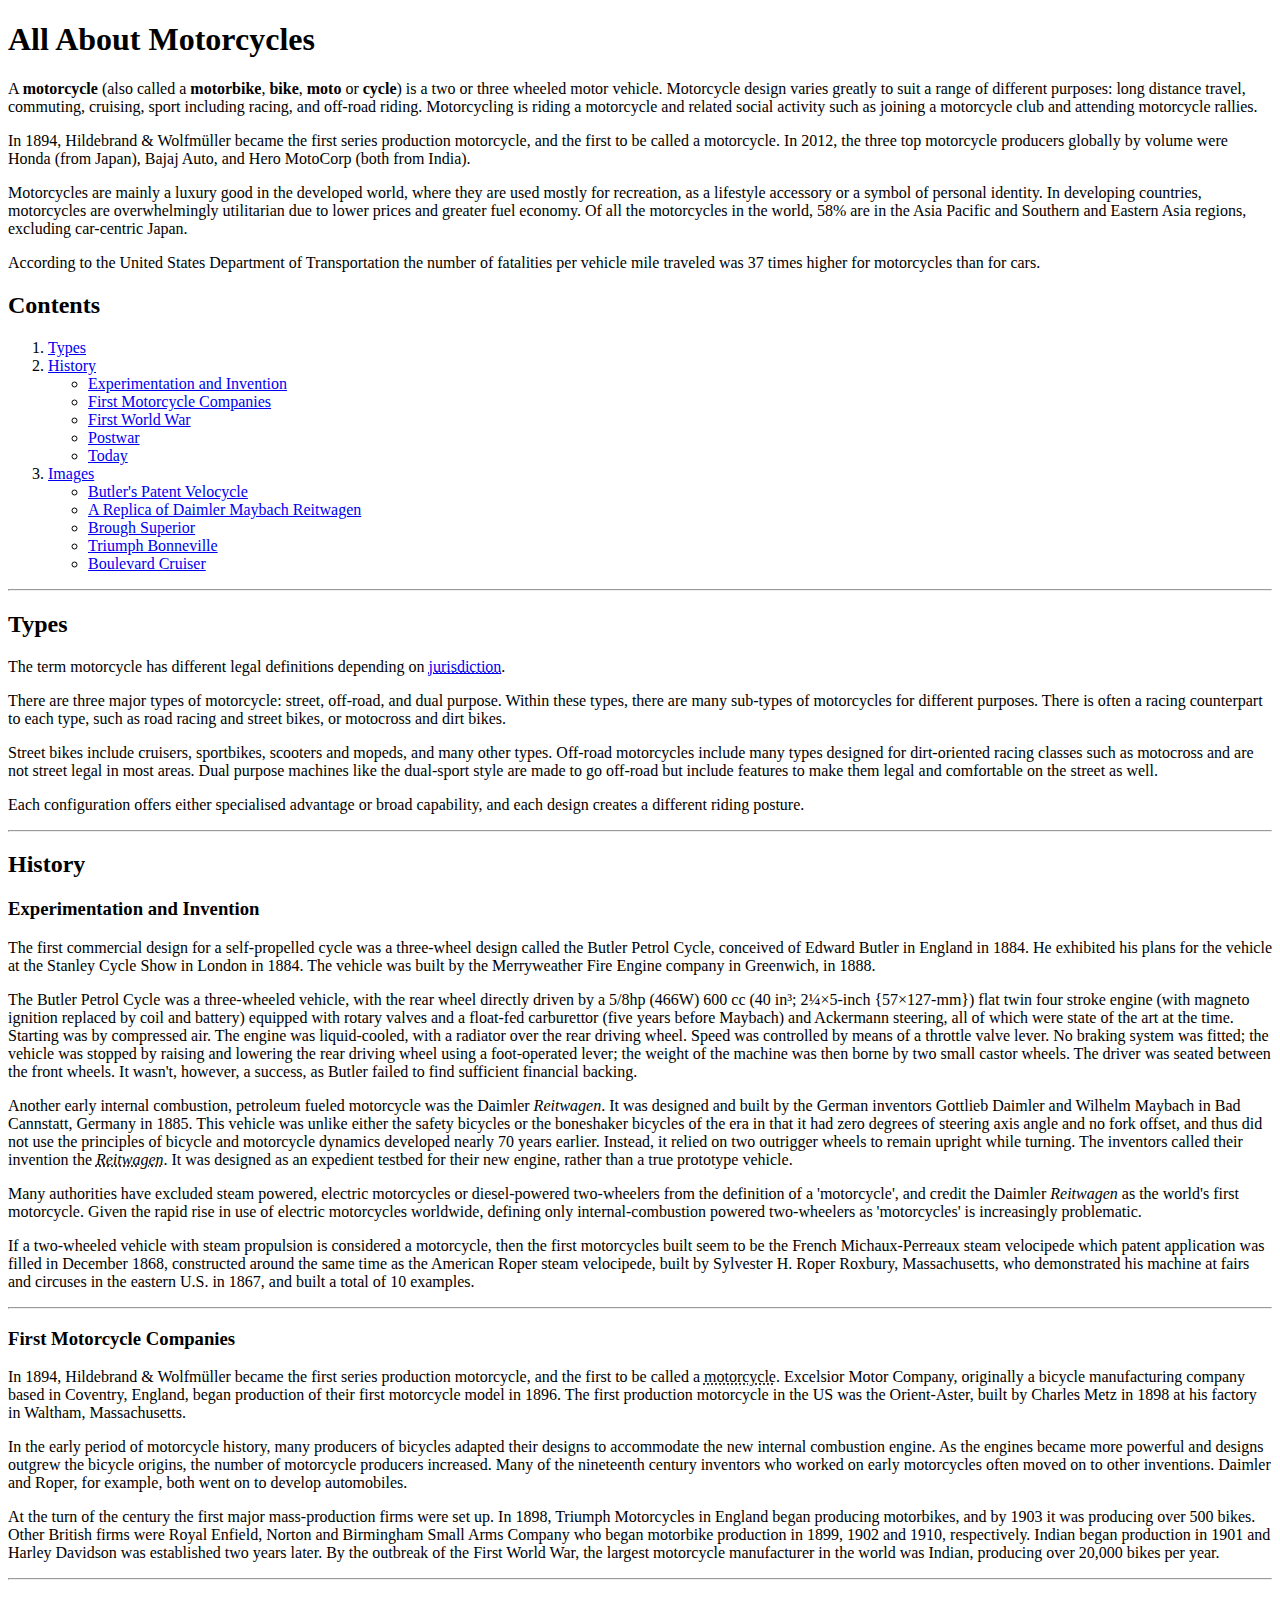
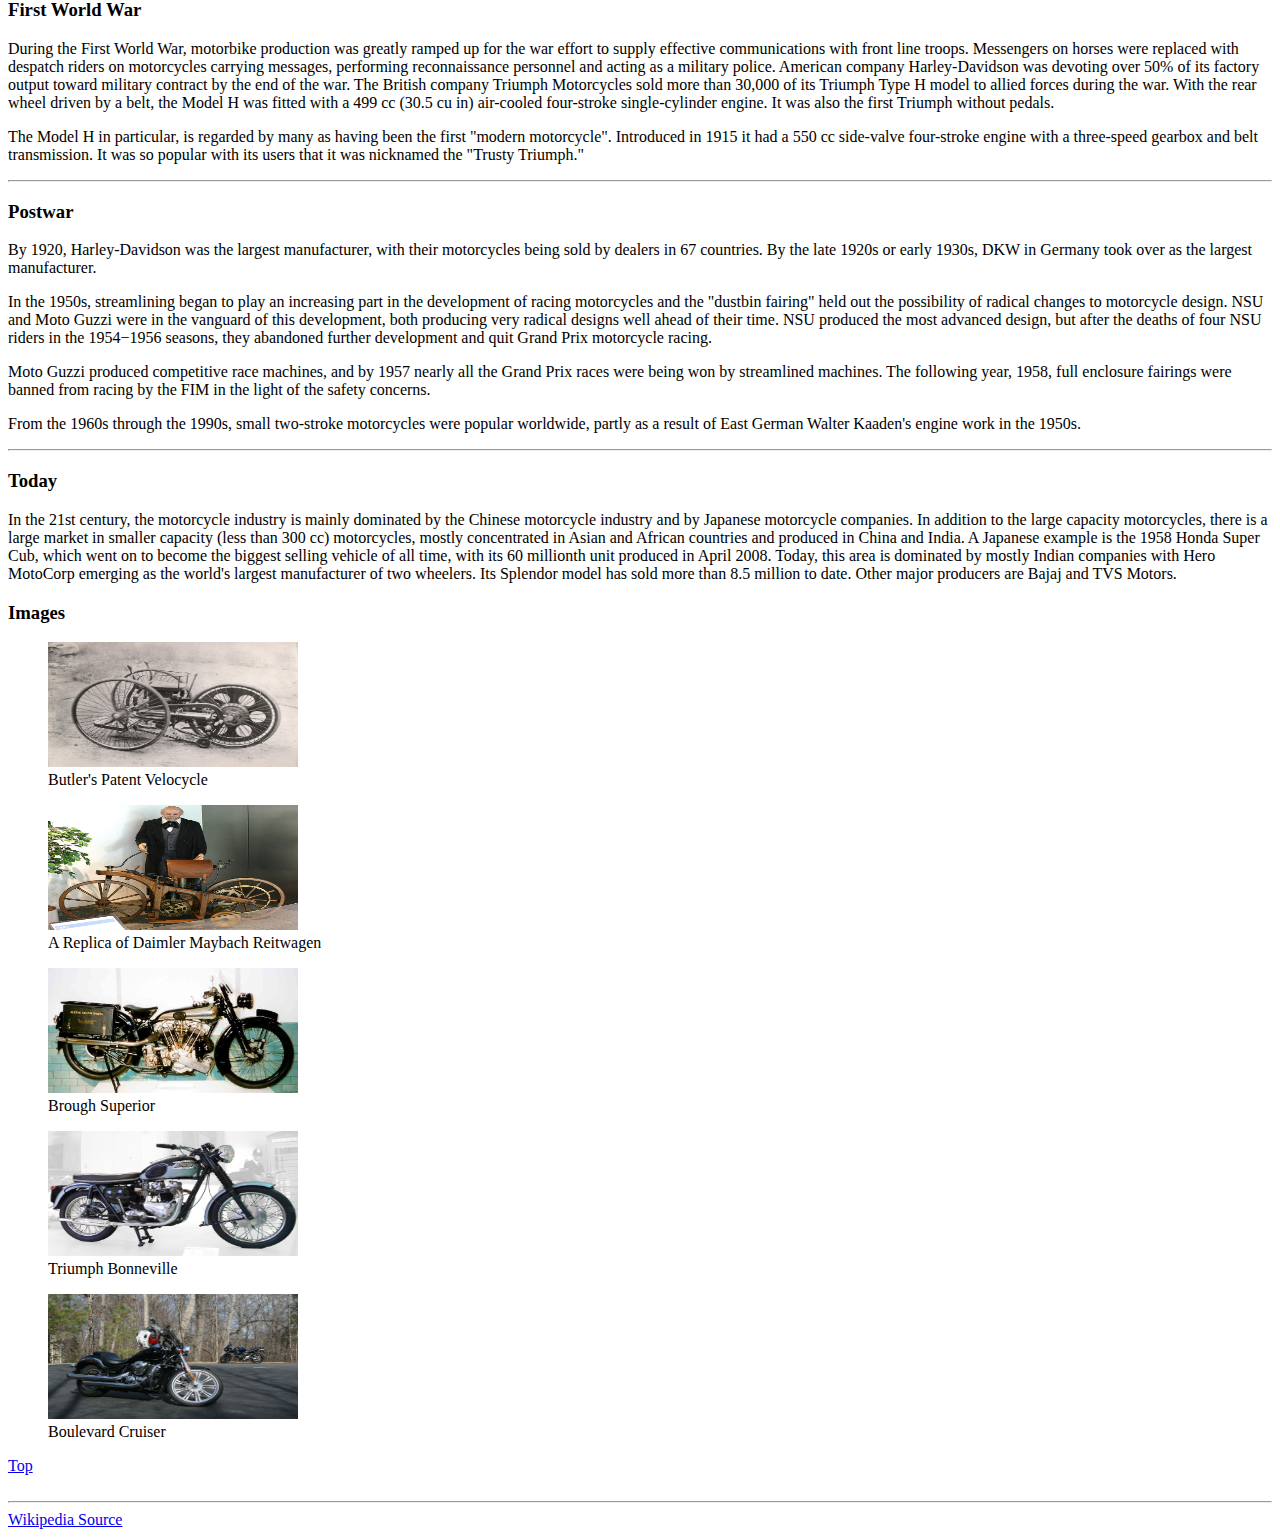
<file: Project 1/index.html>
<!DOCTYPE html>
<html lang="en">
<head>
<meta charset="utf-8">
<title>All About Motorcycles</title>
</head>
<body>
<header>
<h1 id="top">All About Motorcycles</h1>

<p>A <strong>motorcycle</strong> (also called a <strong>motorbike</strong>, <strong>bike</strong>, <strong>moto</strong> or <strong>cycle</strong>) is a two or three wheeled motor vehicle. Motorcycle design varies greatly to suit a range of different purposes: long distance travel, commuting, cruising, sport including racing, and off-road riding. Motorcycling is riding a motorcycle and related social activity such as joining a motorcycle club and attending motorcycle rallies.</p>

<p>In 1894, Hildebrand & Wolfm&uuml;ller became the first series production motorcycle, and the first to be called a motorcycle. In 2012, the three top motorcycle producers globally by volume were Honda (from Japan), Bajaj Auto, and Hero MotoCorp (both from India).</p>

<p>Motorcycles are mainly a luxury good in the developed world, where they are used mostly for recreation, as a lifestyle accessory or a symbol of personal identity. In developing countries, motorcycles are overwhelmingly utilitarian due to lower prices and greater fuel economy. Of all the motorcycles in the world, 58% are in the Asia Pacific and Southern and Eastern Asia regions, excluding car-centric Japan.</p>

<p>According to the United States Department of Transportation the number of fatalities per vehicle mile traveled was 37 times higher for motorcycles than for cars.</p>
</header>

<nav>
<h2 id="Contents">Contents</h2>
<ol>
<li><a href=#Types>Types</a></li>
<li><a href=#History>History</a></li>
<ul>
<li><a href=#ExperimentationandInvention>Experimentation and Invention</a></li>
<li><a href=#FirstMotorcycleCompanies>First Motorcycle Companies</a></li>
<li><a href=#FirstWorldWar>First World War</a></li>
<li><a href=#Postwar>Postwar</a></li>
<li><a href=#Today>Today</a></li>
</ul>
<li><a href=#Images>Images</a></li>
<ul>
<li><a href=#Velocycle>Butler's Patent Velocycle</a></li>
<li><a href=#Maybach>A Replica of Daimler Maybach Reitwagen</a></li>
<li><a href=#Superior>Brough Superior</a></li>
<li><a href=#Triumph>Triumph Bonneville</a></li>
<li><a href=#Cruiser>Boulevard Cruiser</a></li>
</ul>
</ol>
</nav>
<hr>

<section>
<h2 id="Types">Types</h2>
<p>The term motorcycle has different legal definitions depending on <a href="https://en.wikipedia.org/wiki/Legal_definition_of_motorcycle#Canada_and_the_US" target="_blank"><abbr title="see Legal definitions and restrictions">jurisdiction</abbr></a>.</p>

<p>There are three major types of motorcycle: street, off-road, and dual purpose. Within these types, there are many sub-types of motorcycles for different purposes. There is often a racing counterpart to each type, such as road racing and street bikes, or motocross and dirt bikes.</p>

<p>Street bikes include cruisers, sportbikes, scooters and mopeds, and many other types. Off-road motorcycles include many types designed for dirt-oriented racing classes such as motocross and are not street legal in most areas. Dual purpose machines like the dual-sport style are made to go off-road but include features to make them legal and comfortable on the street as well.</p>

<p>Each configuration offers either specialised advantage or broad capability, and each design creates a different riding posture.</p>
</section>

<hr>

<section>
<h2 id="History">History</h2>
<h3 id="ExperimentationandInvention">Experimentation and Invention</h3>

<p>The first commercial design for a self-propelled cycle was a three-wheel design called the Butler Petrol Cycle, conceived of Edward Butler in England in 1884. He exhibited his plans for the vehicle at the Stanley Cycle Show in London in 1884. The vehicle was built by the Merryweather Fire Engine company in Greenwich, in 1888.</p>

<p>The Butler Petrol Cycle was a three-wheeled vehicle, with the rear wheel directly driven by a 5/8hp (466W) 600 cc (40 in&sup3;; 2&frac14;&times;5-inch {57&times;127-mm}) flat twin four stroke engine (with magneto ignition replaced by coil and battery) equipped with rotary valves and a float-fed carburettor (five years before Maybach) and Ackermann steering, all of which were state of the art at the time. Starting was by compressed air. The engine was liquid-cooled, with a radiator over the rear driving wheel. Speed was controlled by means of a throttle valve lever. No braking system was fitted; the vehicle was stopped by raising and lowering the rear driving wheel using a foot-operated lever; the weight of the machine was then borne by two small castor wheels. The driver was seated between the front wheels. It wasn't, however, a success, as Butler failed to find sufficient financial backing.</p>

<p>Another early internal combustion, petroleum fueled motorcycle was the Daimler <em>Reitwagen</em>. It was designed and built by the German inventors Gottlieb Daimler and Wilhelm Maybach in Bad Cannstatt, Germany in 1885. This vehicle was unlike either the safety bicycles or the boneshaker bicycles of the era in that it had zero degrees of steering axis angle and no fork offset, and thus did not use the principles of bicycle and motorcycle dynamics developed nearly 70 years earlier. Instead, it relied on two outrigger wheels to remain upright while turning. The inventors called their invention the <abbr title="riding car"><em>Reitwagen</em></abbr>. It was designed as an expedient testbed for their new engine, rather than a true prototype vehicle.</p>

<p>Many authorities have excluded steam powered, electric motorcycles or diesel-powered two-wheelers from the definition of a 'motorcycle', and credit the Daimler <em>Reitwagen</em> as the world's first motorcycle. Given the rapid rise in use of electric motorcycles worldwide, defining only internal-combustion powered two-wheelers as 'motorcycles' is increasingly problematic.</p>

<p>If a two-wheeled vehicle with steam propulsion is considered a motorcycle, then the first motorcycles built seem to be the French Michaux-Perreaux steam velocipede which patent application was filled in December 1868, constructed around the same time as the American Roper steam velocipede, built by Sylvester H. Roper Roxbury, Massachusetts, who demonstrated his machine at fairs and circuses in the eastern U.S. in 1867, and built a total of 10 examples.</p>
</section>

<hr>

<section>
<h3 id="FirstMotorcycleCompanies">First Motorcycle Companies</h3>
<p>In 1894, Hildebrand & Wolfm&uuml;ller became the first series production motorcycle, and the first to be called a <abbr title="German: Motorrad">motorcycle</abbr>. Excelsior Motor Company, originally a bicycle manufacturing company based in Coventry, England, began production of their first motorcycle model in 1896. The first production motorcycle in the US was the Orient-Aster, built by Charles Metz in 1898 at his factory in Waltham, Massachusetts.</p>

<p>In the early period of motorcycle history, many producers of bicycles adapted their designs to accommodate the new internal combustion engine. As the engines became more powerful and designs outgrew the bicycle origins, the number of motorcycle producers increased. Many of the nineteenth century inventors who worked on early motorcycles often moved on to other inventions. Daimler and Roper, for example, both went on to develop automobiles.</p>

<p>At the turn of the century the first major mass-production firms were set up. In 1898, Triumph Motorcycles in England began producing motorbikes, and by 1903 it was producing over 500 bikes. Other British firms were Royal Enfield, Norton and Birmingham Small Arms Company who began motorbike production in 1899, 1902 and 1910, respectively. Indian began production in 1901 and Harley Davidson was established two years later. By the outbreak of the First World War, the largest motorcycle manufacturer in the world was Indian, producing over 20,000 bikes per year.</p>
</section>

<hr>

<section>
<h3 id="FirstWorldWar">First World War</h3>
<p>During the First World War, motorbike production was greatly ramped up for the war effort to supply effective communications with front line troops. Messengers on horses were replaced with despatch riders on motorcycles carrying messages, performing reconnaissance personnel and acting as a military police. American company Harley-Davidson was devoting over 50% of its factory output toward military contract by the end of the war. The British company Triumph Motorcycles sold more than 30,000 of its Triumph Type H model to allied forces during the war. With the rear wheel driven by a belt, the Model H was fitted with a 499 cc (30.5 cu in) air-cooled four-stroke single-cylinder engine. It was also the first Triumph without pedals.</p>

<p>The Model H in particular, is regarded by many as having been the first "modern motorcycle". Introduced in 1915 it had a 550 cc side-valve four-stroke engine with a three-speed gearbox and belt transmission. It was so popular with its users that it was nicknamed the "Trusty Triumph."</p>
</section>

<hr>

<section>
<h3 id="Postwar">Postwar</h3>
<p>By 1920, Harley-Davidson was the largest manufacturer, with their motorcycles being sold by dealers in 67 countries. By the late 1920s or early 1930s, DKW in Germany took over as the largest manufacturer.</p>

<p>In the 1950s, streamlining began to play an increasing part in the development of racing motorcycles and the "dustbin fairing" held out the possibility of radical changes to motorcycle design. NSU and Moto Guzzi were in the vanguard of this development, both producing very radical designs well ahead of their time. NSU produced the most advanced design, but after the deaths of four NSU riders in the 1954&minus;1956 seasons, they abandoned further development and quit Grand Prix motorcycle racing.

<p>Moto Guzzi produced competitive race machines, and by 1957 nearly all the Grand Prix races were being won by streamlined machines. The following year, 1958, full enclosure fairings were banned from racing by the FIM in the light of the safety concerns.</p>

<p>From the 1960s through the 1990s, small two-stroke motorcycles were popular worldwide, partly as a result of East German Walter Kaaden's engine work in the 1950s.</p>
</section>

<hr>

<section>
<h3 id="Today">Today</h3>
<p>In the 21st century, the motorcycle industry is mainly dominated by the Chinese motorcycle industry and by Japanese motorcycle companies. In addition to the large capacity motorcycles, there is a large market in smaller capacity (less than 300 cc) motorcycles, mostly concentrated in Asian and African countries and produced in China and India. A Japanese example is the 1958 Honda Super Cub, which went on to become the biggest selling vehicle of all time, with its 60 millionth unit produced in April 2008. Today, this area is dominated by mostly Indian companies with Hero MotoCorp emerging as the world's largest manufacturer of two wheelers. Its Splendor model has sold more than 8.5 million to date. Other major producers are Bajaj and TVS Motors.</p>
</section>

<aside>
<section>
<h3 id="Images">Images</h3>

<figure id="Velocycle">
<img src="images/Butler'sPatentVelocycle.jpg" alt="Butler's Patent Velocycle" title="Butler's Patent Velocycle" width="250" height="125">
<figcaption>Butler's Patent Velocycle</figcaption>
</figure>

<figure id="Maybach">
<img src="images/DaimlerMaybachReitwagenReplica.jpg" alt="Daimler Maybach Reitwagen Replica" title="Daimler Maybach Reitwagen Replica" width="250" height="125">
<figcaption>A Replica of Daimler Maybach Reitwagen</figcaption>
</figure>

<figure id="Superior">
<img src="images/BroughSuperior.jpg" alt="Brough Superior" title="Brough Superior" width="250" height="125">
<figcaption>Brough Superior</figcaption>
</figure>

<figure id="Triumph">
<img src="images/TriumphBonneville.jpg" alt="Triumph Bonneville" title="Triumph Bonneville" width="250" height="125">
<figcaption>Triumph Bonneville</figcaption>
</figure>

<figure id="Crusier">
<img src="images/BoulevardCruiser.jpg" alt="BoulevardCruiser" title="Boulevard Cruiser" width="250" height="125">
<figcaption>Boulevard Cruiser</figcaption>
</figure>

</section>
</aside>

<footer>
<a href=#Top>Top</a>
<br>
<br>
<hr>
<a href="https://en.wikipedia.org/wiki/Motorcycle">Wikipedia Source</a>
</footer>
</body>
</html>
</file>
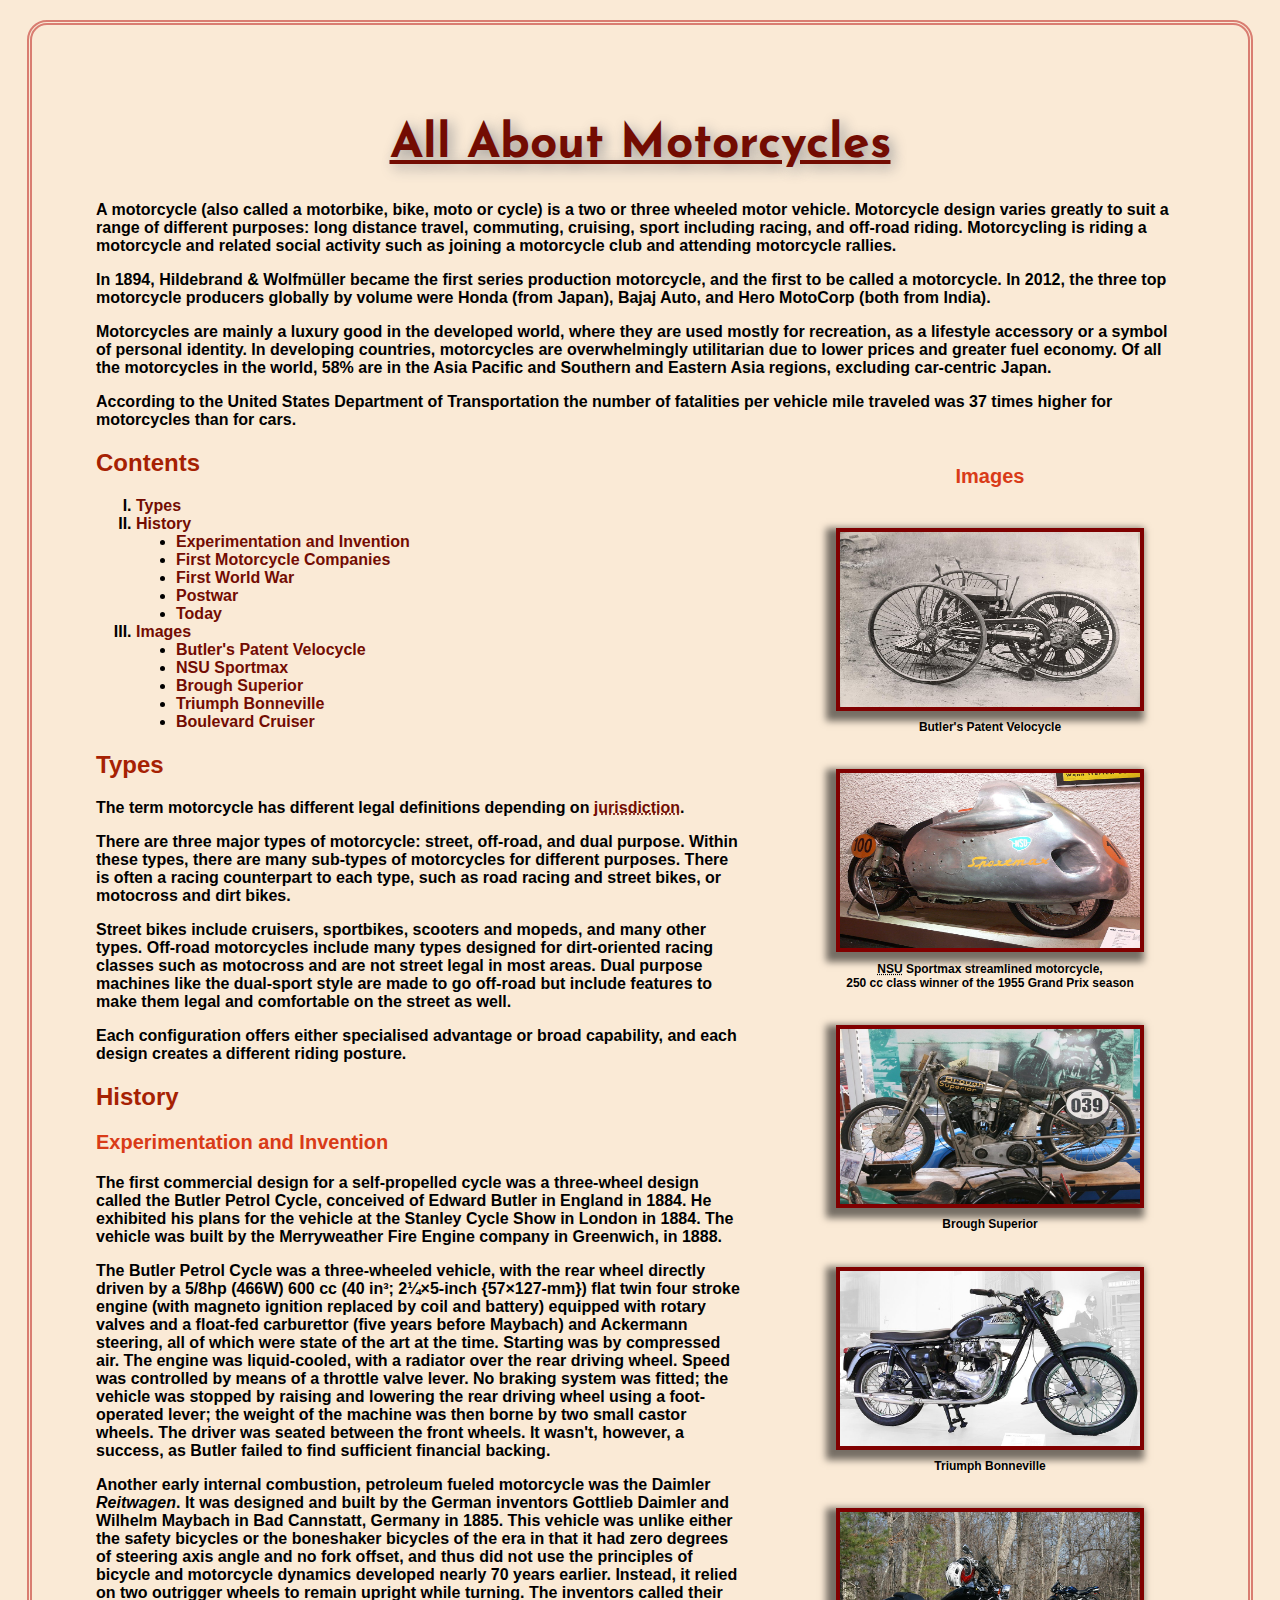
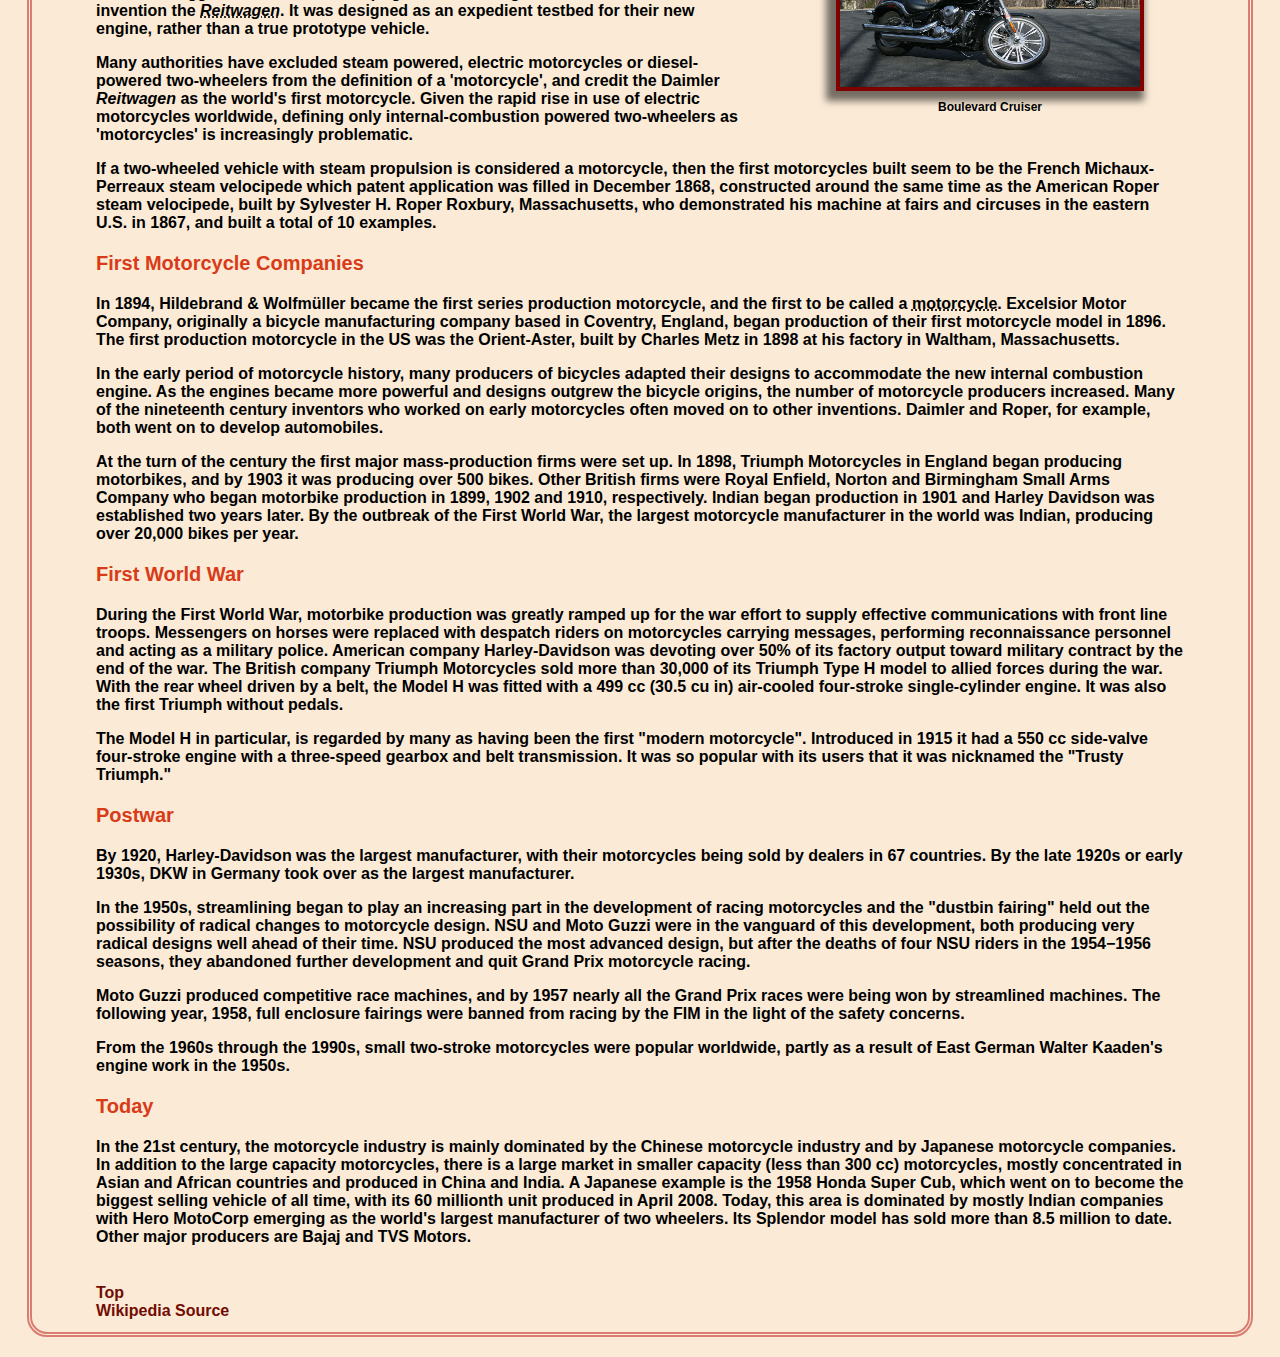
<file: Project2/index.html>
<!DOCTYPE html>
<html lang="en">
    <head>
        <meta charset="utf-8">
        <title>All About Motorcycles</title>
        <link href="css/styles.css" rel="stylesheet" />
        <link href='https://fonts.googleapis.com/css?family=Josefin+Sans' rel='stylesheet' type='text/css'/>
    </head>
    <body>
    <!--header includes intro to topic-->
        <header>
            <h1 id="top">All About Motorcycles</h1>
            <p>A <strong>motorcycle</strong> (also called a <strong>motorbike</strong>, <strong>bike</strong>, <strong>moto</strong> or <strong>cycle</strong>) is a two or three wheeled motor vehicle. Motorcycle design varies greatly to suit a range of different purposes: long distance travel, commuting, cruising, sport including racing, and off-road riding. Motorcycling is riding a motorcycle and related social activity such as joining a motorcycle club and attending motorcycle rallies.</p>
            <p>In 1894, Hildebrand & Wolfm&uuml;ller became the first series production motorcycle, and the first to be called a motorcycle. In 2012, the three top motorcycle producers globally by volume were Honda (from Japan), Bajaj Auto, and Hero MotoCorp (both from India).</p>
            <p>Motorcycles are mainly a luxury good in the developed world, where they are used mostly for recreation, as a lifestyle accessory or a symbol of personal identity. In developing countries, motorcycles are overwhelmingly utilitarian due to lower prices and greater fuel economy. Of all the motorcycles in the world, 58% are in the Asia Pacific and Southern and Eastern Asia regions, excluding car-centric Japan.</p>
            <p>According to the United States Department of Transportation the number of fatalities per vehicle mile traveled was 37 times higher for motorcycles than for cars.</p>
        </header>
    <!--end of header-->
    <!--side gallery-->
        <aside id="Images">
            <h3>Images</h3>
            <figure id="Velocycle">
                <a href="https://upload.wikimedia.org/wikipedia/commons/thumb/8/86/Butler's_Patent_Velocycle.jpg/1024px-Butler's_Patent_Velocycle.jpg" target="_blank"><img src="images/Butler'sPatentVelocycle.jpg" alt="Butler's Patent Velocycle" title="Butler's Patent Velocycle"></a>
                <figcaption>Butler's Patent Velocycle</figcaption>
            </figure>
            <figure id="Sportmax">
                <a href="https://upload.wikimedia.org/wikipedia/commons/thumb/f/f4/ZweiRadMuseumNSU_NSU-SportMax_1955.JPG/1024px-ZweiRadMuseumNSU_NSU-SportMax_1955.JPG" target="_blank"><img src="images/Sportmax.JPG" alt="NSU Sportmax" title="NSU Sportmax"></a>
                <figcaption><abbr title="Neckarsulm Strickmaschinen Union">NSU</abbr> Sportmax streamlined motorcycle, <br>250 cc class winner of the 1955 Grand Prix season</figcaption>
            </figure>
            <figure id="Superior">
                <a href="https://c2.staticflickr.com/8/7125/7135057833_9062bcc317_b.jpg" target="_blank"><img src="images/BroughSuperior.jpg" alt="Brough Superior" title="Brough Superior"></a>
                <figcaption>Brough Superior</figcaption>
            </figure>
            <figure id="Triumph">
                <a href="https://upload.wikimedia.org/wikipedia/commons/thumb/6/62/ZweiRadMuseumNSU_Triumph_Bonneville.JPG/1024px-ZweiRadMuseumNSU_Triumph_Bonneville.JPG" target="_blank"><img src="images/TriumphBonneville.JPG" alt="Triumph Bonneville" title="Triumph Bonneville"></a>
                <figcaption>Triumph Bonneville</figcaption>
            </figure>
            <figure id="Cruiser">
                <a href="https://upload.wikimedia.org/wikipedia/commons/thumb/d/da/2009-02-14_Kawasaki_Vulcan_900_Custom_and_Yamaha_FZ6.jpg/1024px-2009-02-14_Kawasaki_Vulcan_900_Custom_and_Yamaha_FZ6.jpg" target="_blank"><img src="images/BoulevardCruiser.jpg" alt="BoulevardCruiser" title="Boulevard Cruiser"></a>
                <figcaption>Boulevard Cruiser</figcaption>
            </figure>
        </aside>
    <!--end of side gallery-->
    <!--navigation includes links to different sections of the page-->
        <nav>
            <h2 id="Contents">Contents</h2>
                <ol>
                    <li><a href=#Types>Types</a></li>
                    <li><a href=#History>History</a>
                        <ul>
                            <li><a href=#ExperimentationandInvention>Experimentation and Invention</a></li>
                            <li><a href=#FirstMotorcycleCompanies>First Motorcycle Companies</a></li>
                            <li><a href=#FirstWorldWar>First World War</a></li>
                            <li><a href=#Postwar>Postwar</a></li>
                            <li><a href=#Today>Today</a></li>
                        </ul>
                    </li>
                    <li><a href=#Images>Images</a>
                        <ul>
                            <li><a href=#Velocycle>Butler's Patent Velocycle</a></li>
                            <li><a href=#Sportmax>NSU Sportmax</a></li>
                            <li><a href=#Superior>Brough Superior</a></li>
                            <li><a href=#Triumph>Triumph Bonneville</a></li>
                            <li><a href=#Cruiser>Boulevard Cruiser</a></li>
                        </ul>
                    </li>
                </ol>
        </nav>
    <!--end of navigation-->
    <!--main content-->
        <section id="Types">
            <h2>Types</h2>
            <p>The term motorcycle has different legal definitions depending on <a href="https://en.wikipedia.org/wiki/Legal_definition_of_motorcycle#Canada_and_the_US" target="_blank"><abbr title="see Legal definitions and restrictions">jurisdiction</abbr></a>.</p>
            <p>There are three major types of motorcycle: street, off-road, and dual purpose. Within these types, there are many sub-types of motorcycles for different purposes. There is often a racing counterpart to each type, such as road racing and street bikes, or motocross and dirt bikes.</p>
            <p>Street bikes include cruisers, sportbikes, scooters and mopeds, and many other types. Off-road motorcycles include many types designed for dirt-oriented racing classes such as motocross and are not street legal in most areas. Dual purpose machines like the dual-sport style are made to go off-road but include features to make them legal and comfortable on the street as well.</p>
            <p>Each configuration offers either specialised advantage or broad capability, and each design creates a different riding posture.</p>
        </section>
        <section id="History">
            <h2>History</h2>
                <h3 id="ExperimentationandInvention">Experimentation and Invention</h3>
                <p>The first commercial design for a self-propelled cycle was a three-wheel design called the Butler Petrol Cycle, conceived of Edward Butler in England in 1884. He exhibited his plans for the vehicle at the Stanley Cycle Show in London in 1884. The vehicle was built by the Merryweather Fire Engine company in Greenwich, in 1888.</p>
                <p>The Butler Petrol Cycle was a three-wheeled vehicle, with the rear wheel directly driven by a 5/8hp (466W) 600 cc (40 in&sup3;; 2&frac14;&times;5-inch {57&times;127-mm}) flat twin four stroke engine (with magneto ignition replaced by coil and battery) equipped with rotary valves and a float-fed carburettor (five years before Maybach) and Ackermann steering, all of which were state of the art at the time. Starting was by compressed air. The engine was liquid-cooled, with a radiator over the rear driving wheel. Speed was controlled by means of a throttle valve lever. No braking system was fitted; the vehicle was stopped by raising and lowering the rear driving wheel using a foot-operated lever; the weight of the machine was then borne by two small castor wheels. The driver was seated between the front wheels. It wasn't, however, a success, as Butler failed to find sufficient financial backing.</p>
                <p>Another early internal combustion, petroleum fueled motorcycle was the Daimler <em>Reitwagen</em>. It was designed and built by the German inventors Gottlieb Daimler and Wilhelm Maybach in Bad Cannstatt, Germany in 1885. This vehicle was unlike either the safety bicycles or the boneshaker bicycles of the era in that it had zero degrees of steering axis angle and no fork offset, and thus did not use the principles of bicycle and motorcycle dynamics developed nearly 70 years earlier. Instead, it relied on two outrigger wheels to remain upright while turning. The inventors called their invention the <abbr title="riding car"><em>Reitwagen</em></abbr>. It was designed as an expedient testbed for their new engine, rather than a true prototype vehicle.</p>
                <p>Many authorities have excluded steam powered, electric motorcycles or diesel-powered two-wheelers from the definition of a 'motorcycle', and credit the Daimler <em>Reitwagen</em> as the world's first motorcycle. Given the rapid rise in use of electric motorcycles worldwide, defining only internal-combustion powered two-wheelers as 'motorcycles' is increasingly problematic.</p>
                <p>If a two-wheeled vehicle with steam propulsion is considered a motorcycle, then the first motorcycles built seem to be the French Michaux-Perreaux steam velocipede which patent application was filled in December 1868, constructed around the same time as the American Roper steam velocipede, built by Sylvester H. Roper Roxbury, Massachusetts, who demonstrated his machine at fairs and circuses in the eastern U.S. in 1867, and built a total of 10 examples.</p>
        </section>
        <section id="FirstMotorcycleCompanies">
            <h3>First Motorcycle Companies</h3>
            <p>In 1894, Hildebrand & Wolfm&uuml;ller became the first series production motorcycle, and the first to be called a <abbr title="German: Motorrad">motorcycle</abbr>. Excelsior Motor Company, originally a bicycle manufacturing company based in Coventry, England, began production of their first motorcycle model in 1896. The first production motorcycle in the US was the Orient-Aster, built by Charles Metz in 1898 at his factory in Waltham, Massachusetts.</p>
            <p>In the early period of motorcycle history, many producers of bicycles adapted their designs to accommodate the new internal combustion engine. As the engines became more powerful and designs outgrew the bicycle origins, the number of motorcycle producers increased. Many of the nineteenth century inventors who worked on early motorcycles often moved on to other inventions. Daimler and Roper, for example, both went on to develop automobiles.</p>
            <p>At the turn of the century the first major mass-production firms were set up. In 1898, Triumph Motorcycles in England began producing motorbikes, and by 1903 it was producing over 500 bikes. Other British firms were Royal Enfield, Norton and Birmingham Small Arms Company who began motorbike production in 1899, 1902 and 1910, respectively. Indian began production in 1901 and Harley Davidson was established two years later. By the outbreak of the First World War, the largest motorcycle manufacturer in the world was Indian, producing over 20,000 bikes per year.</p>
        </section>
        <section id="FirstWorldWar">
            <h3>First World War</h3>
            <p>During the First World War, motorbike production was greatly ramped up for the war effort to supply effective communications with front line troops. Messengers on horses were replaced with despatch riders on motorcycles carrying messages, performing reconnaissance personnel and acting as a military police. American company Harley-Davidson was devoting over 50% of its factory output toward military contract by the end of the war. The British company Triumph Motorcycles sold more than 30,000 of its Triumph Type H model to allied forces during the war. With the rear wheel driven by a belt, the Model H was fitted with a 499 cc (30.5 cu in) air-cooled four-stroke single-cylinder engine. It was also the first Triumph without pedals.</p>
            <p>The Model H in particular, is regarded by many as having been the first "modern motorcycle". Introduced in 1915 it had a 550 cc side-valve four-stroke engine with a three-speed gearbox and belt transmission. It was so popular with its users that it was nicknamed the "Trusty Triumph."</p>
        </section>
        <section id="Postwar">
            <h3>Postwar</h3>
            <p>By 1920, Harley-Davidson was the largest manufacturer, with their motorcycles being sold by dealers in 67 countries. By the late 1920s or early 1930s, DKW in Germany took over as the largest manufacturer.</p>
            <p>In the 1950s, streamlining began to play an increasing part in the development of racing motorcycles and the "dustbin fairing" held out the possibility of radical changes to motorcycle design. NSU and Moto Guzzi were in the vanguard of this development, both producing very radical designs well ahead of their time. NSU produced the most advanced design, but after the deaths of four NSU riders in the 1954&minus;1956 seasons, they abandoned further development and quit Grand Prix motorcycle racing.
            <p>Moto Guzzi produced competitive race machines, and by 1957 nearly all the Grand Prix races were being won by streamlined machines. The following year, 1958, full enclosure fairings were banned from racing by the FIM in the light of the safety concerns.</p>
            <p>From the 1960s through the 1990s, small two-stroke motorcycles were popular worldwide, partly as a result of East German Walter Kaaden's engine work in the 1950s.</p>
        </section>
        <section id="Today">
            <h3>Today</h3>
            <p>In the 21st century, the motorcycle industry is mainly dominated by the Chinese motorcycle industry and by Japanese motorcycle companies. In addition to the large capacity motorcycles, there is a large market in smaller capacity (less than 300 cc) motorcycles, mostly concentrated in Asian and African countries and produced in China and India. A Japanese example is the 1958 Honda Super Cub, which went on to become the biggest selling vehicle of all time, with its 60 millionth unit produced in April 2008. Today, this area is dominated by mostly Indian companies with Hero MotoCorp emerging as the world's largest manufacturer of two wheelers. Its Splendor model has sold more than 8.5 million to date. Other major producers are Bajaj and TVS Motors.</p>
        </section>
    <!-- end of main content-->
    <!--footer redirecting to the top and also to the Source page-->
        <footer>
            <a href=#Top>Top</a>
            <br>
            <a href="https://en.wikipedia.org/wiki/Motorcycle">Wikipedia Source</a>
        </footer>
    </body>
</html>
</file>
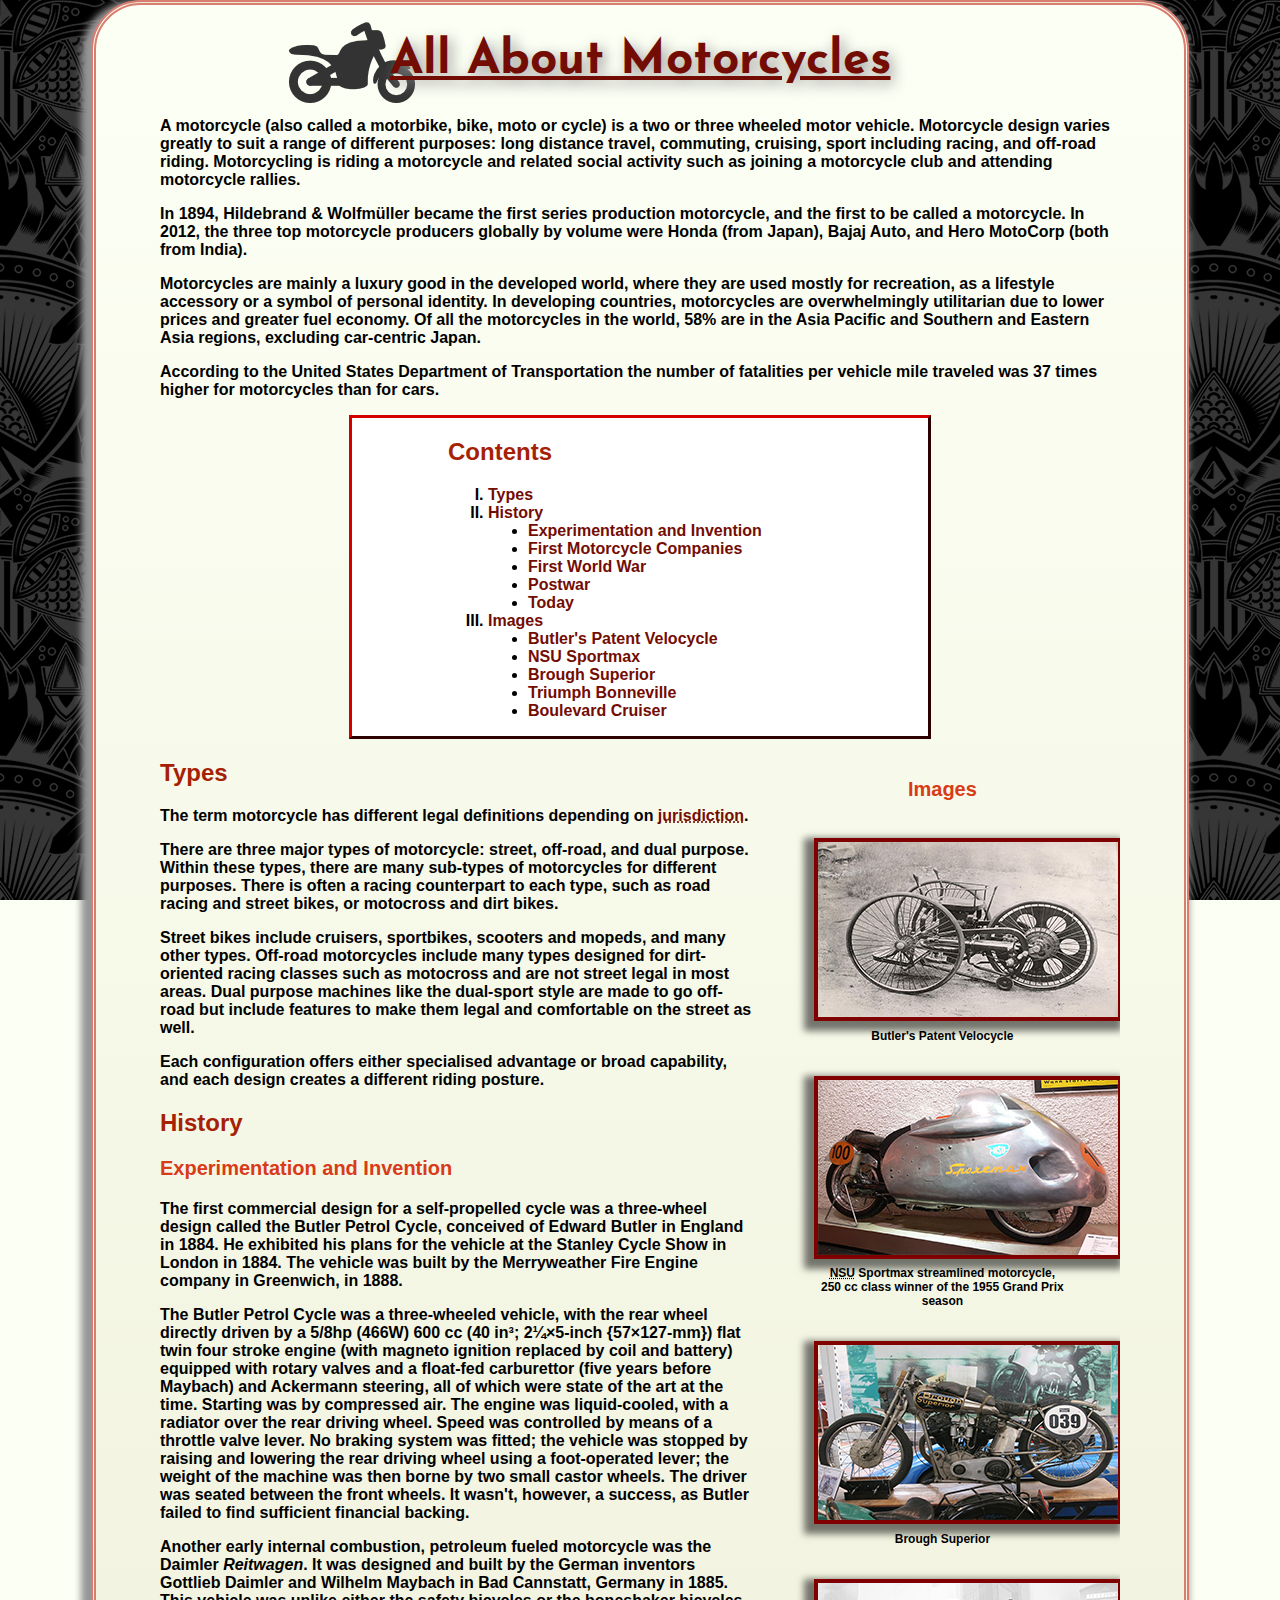
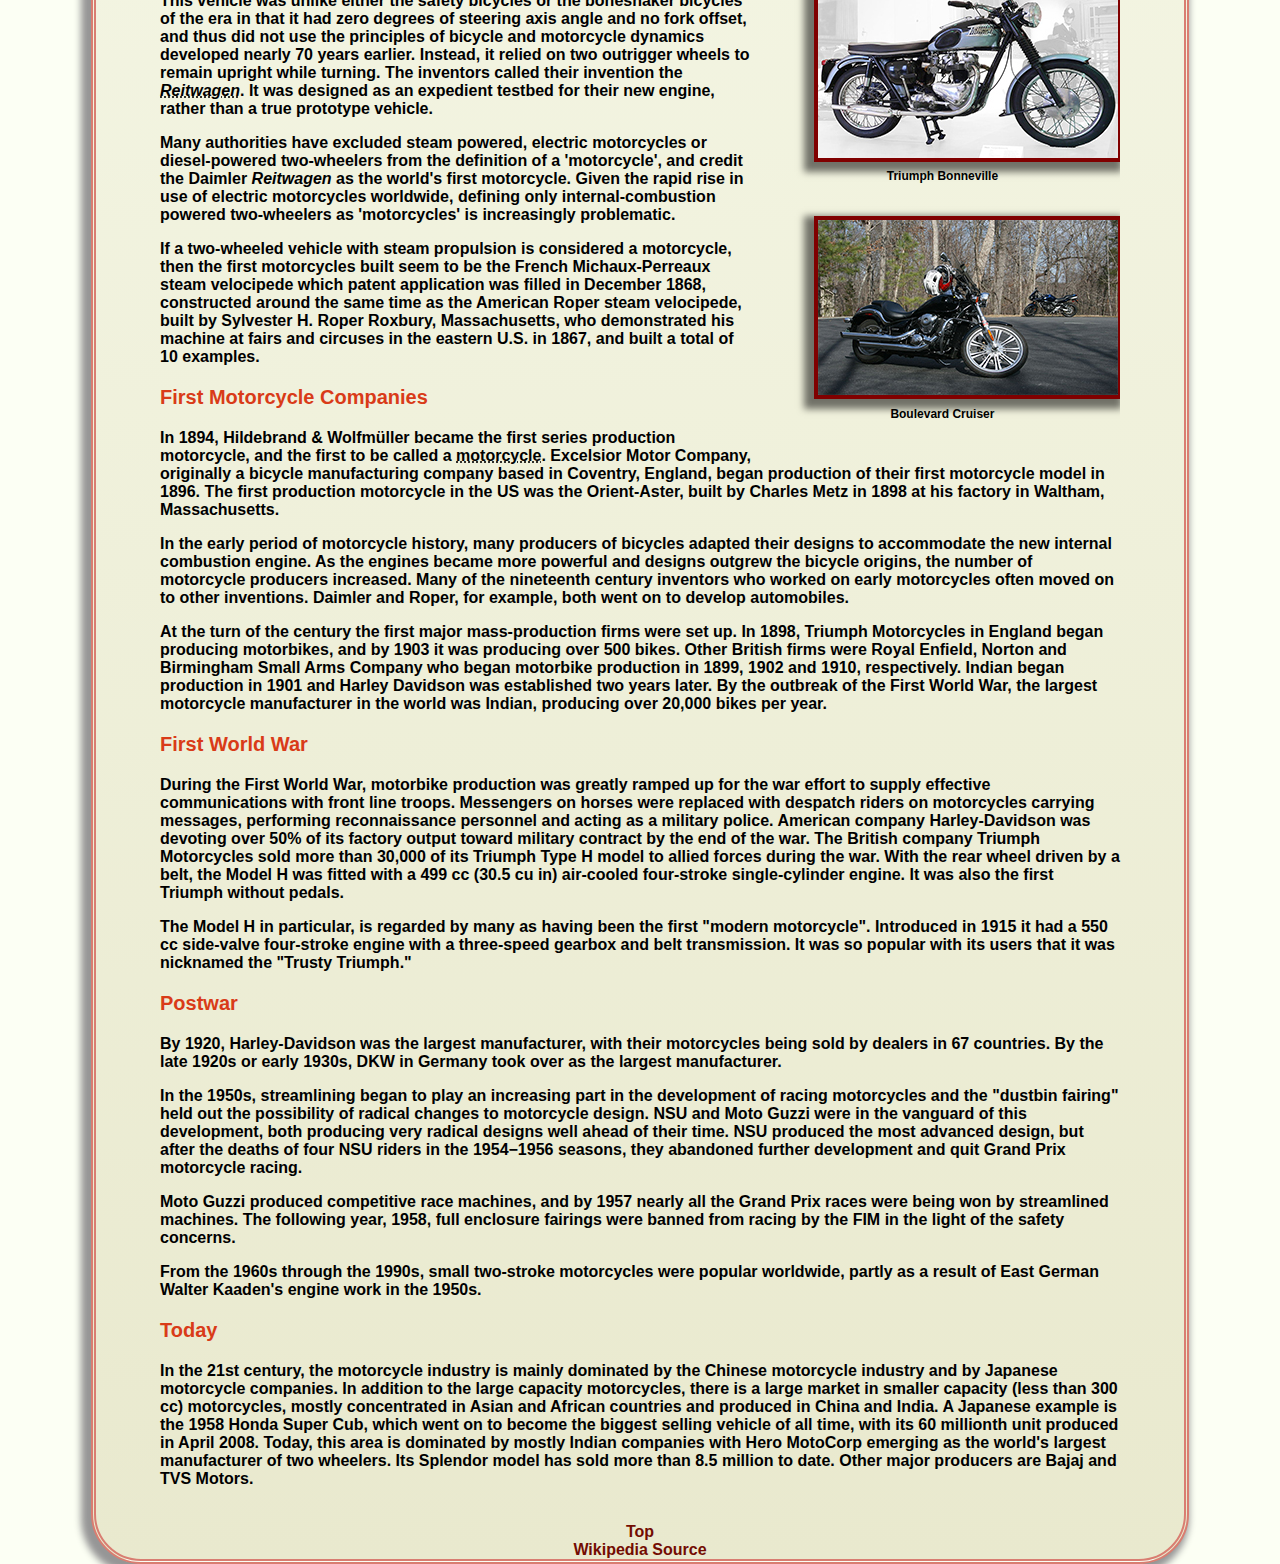
<file: Project3/index.html>
<!DOCTYPE html>
<html lang="en">
    <head>
        <meta charset="utf-8">
        <title>All About Motorcycles</title>
        <link href="css/styles.css" rel="stylesheet" />
        <link href='https://fonts.googleapis.com/css?family=Josefin+Sans' rel='stylesheet' type='text/css'/>
    </head>
    <body>
    <!--header includes intro to topic-->
        <header>
            <h1 id="top">All About Motorcycles</h1>
            <p>A <strong>motorcycle</strong> (also called a <strong>motorbike</strong>, <strong>bike</strong>, <strong>moto</strong> or <strong>cycle</strong>) is a two or three wheeled motor vehicle. Motorcycle design varies greatly to suit a range of different purposes: long distance travel, commuting, cruising, sport including racing, and off-road riding. Motorcycling is riding a motorcycle and related social activity such as joining a motorcycle club and attending motorcycle rallies.</p>
            <p>In 1894, Hildebrand & Wolfm&uuml;ller became the first series production motorcycle, and the first to be called a motorcycle. In 2012, the three top motorcycle producers globally by volume were Honda (from Japan), Bajaj Auto, and Hero MotoCorp (both from India).</p>
            <p>Motorcycles are mainly a luxury good in the developed world, where they are used mostly for recreation, as a lifestyle accessory or a symbol of personal identity. In developing countries, motorcycles are overwhelmingly utilitarian due to lower prices and greater fuel economy. Of all the motorcycles in the world, 58% are in the Asia Pacific and Southern and Eastern Asia regions, excluding car-centric Japan.</p>
            <p>According to the United States Department of Transportation the number of fatalities per vehicle mile traveled was 37 times higher for motorcycles than for cars.</p>
        </header>
    <!--end of header-->
    <!--navigation includes links to different sections of the page-->
        <div class="column1">
            <nav>
                <h2 id="Contents">Contents</h2>
                <ol>
                    <li><a href=#Types>Types</a></li>
                    <li><a href=#History>History</a>
                        <ul>
                            <li><a href=#ExperimentationandInvention>Experimentation and Invention</a></li>
                            <li><a href=#FirstMotorcycleCompanies>First Motorcycle Companies</a></li>
                            <li><a href=#FirstWorldWar>First World War</a></li>
                            <li><a href=#Postwar>Postwar</a></li>
                            <li><a href=#Today>Today</a></li>
                        </ul>
                    </li>
                    <li><a href=#Images>Images</a>
                        <ul>
                            <li><a href=#Velocycle>Butler's Patent Velocycle</a></li>
                            <li><a href=#Sportmax>NSU Sportmax</a></li>
                            <li><a href=#Superior>Brough Superior</a></li>
                            <li><a href=#Triumph>Triumph Bonneville</a></li>
                            <li><a href=#Cruiser>Boulevard Cruiser</a></li>
                        </ul>
                    </li>
                </ol>
            </nav>
        </div>
    <!--end of navigation-->
    <!--side gallery-->
        <div id="column2">
            <aside id="Images">
                <h3>Images</h3>
                <figure id="Velocycle">
                    <a href="https://upload.wikimedia.org/wikipedia/commons/thumb/8/86/Butler's_Patent_Velocycle.jpg/1024px-Butler's_Patent_Velocycle.jpg" target="_blank"><img src="images/Butler'sPatentVelocycle.jpg" alt="Butler's Patent Velocycle" title="Butler's Patent Velocycle"></a>
                    <figcaption>Butler's Patent Velocycle</figcaption>
                </figure>
                <figure id="Sportmax">
                    <a href="https://upload.wikimedia.org/wikipedia/commons/thumb/f/f4/ZweiRadMuseumNSU_NSU-SportMax_1955.JPG/1024px-ZweiRadMuseumNSU_NSU-SportMax_1955.JPG" target="_blank"><img src="images/Sportmax.JPG" alt="NSU Sportmax" title="NSU Sportmax"></a>
                    <figcaption><abbr title="Neckarsulm Strickmaschinen Union">NSU</abbr> Sportmax streamlined motorcycle, <br>250 cc class winner of the 1955 Grand Prix season</figcaption>
                </figure>
                <figure id="Superior">
                    <a href="https://c2.staticflickr.com/8/7125/7135057833_9062bcc317_b.jpg" target="_blank"><img src="images/BroughSuperior.jpg" alt="Brough Superior" title="Brough Superior"></a>
                    <figcaption>Brough Superior</figcaption>
                </figure>
                <figure id="Triumph">
                    <a href="https://upload.wikimedia.org/wikipedia/commons/thumb/6/62/ZweiRadMuseumNSU_Triumph_Bonneville.JPG/1024px-ZweiRadMuseumNSU_Triumph_Bonneville.JPG" target="_blank"><img src="images/TriumphBonneville.JPG" alt="Triumph Bonneville" title="Triumph Bonneville"></a>
                    <figcaption>Triumph Bonneville</figcaption>
                </figure>
                <figure id="Cruiser">
                    <a href="https://upload.wikimedia.org/wikipedia/commons/thumb/d/da/2009-02-14_Kawasaki_Vulcan_900_Custom_and_Yamaha_FZ6.jpg/1024px-2009-02-14_Kawasaki_Vulcan_900_Custom_and_Yamaha_FZ6.jpg" target="_blank"><img src="images/BoulevardCruiser.jpg" alt="BoulevardCruiser" title="Boulevard Cruiser"></a>
                    <figcaption>Boulevard Cruiser</figcaption>
                </figure>
            </aside>
        </div>
    <!--end of side gallery-->
    <!--main content-->
        <div class="column1">
            <section id="Types">
                <h2>Types</h2>
                <p>The term motorcycle has different legal definitions depending on <a href="https://en.wikipedia.org/wiki/Legal_definition_of_motorcycle#Canada_and_the_US" target="_blank"><abbr title="see Legal definitions and restrictions">jurisdiction</abbr></a>.</p>
                <p>There are three major types of motorcycle: street, off-road, and dual purpose. Within these types, there are many sub-types of motorcycles for different purposes. There is often a racing counterpart to each type, such as road racing and street bikes, or motocross and dirt bikes.</p>
                <p>Street bikes include cruisers, sportbikes, scooters and mopeds, and many other types. Off-road motorcycles include many types designed for dirt-oriented racing classes such as motocross and are not street legal in most areas. Dual purpose machines like the dual-sport style are made to go off-road but include features to make them legal and comfortable on the street as well.</p>
                <p>Each configuration offers either specialised advantage or broad capability, and each design creates a different riding posture.</p>
            </section>
            <section id="History">
                <h2>History</h2>
                <h3 id="ExperimentationandInvention">Experimentation and Invention</h3>
                <p>The first commercial design for a self-propelled cycle was a three-wheel design called the Butler Petrol Cycle, conceived of Edward Butler in England in 1884. He exhibited his plans for the vehicle at the Stanley Cycle Show in London in 1884. The vehicle was built by the Merryweather Fire Engine company in Greenwich, in 1888.</p>
                <p>The Butler Petrol Cycle was a three-wheeled vehicle, with the rear wheel directly driven by a 5/8hp (466W) 600 cc (40 in&sup3;; 2&frac14;&times;5-inch {57&times;127-mm}) flat twin four stroke engine (with magneto ignition replaced by coil and battery) equipped with rotary valves and a float-fed carburettor (five years before Maybach) and Ackermann steering, all of which were state of the art at the time. Starting was by compressed air. The engine was liquid-cooled, with a radiator over the rear driving wheel. Speed was controlled by means of a throttle valve lever. No braking system was fitted; the vehicle was stopped by raising and lowering the rear driving wheel using a foot-operated lever; the weight of the machine was then borne by two small castor wheels. The driver was seated between the front wheels. It wasn't, however, a success, as Butler failed to find sufficient financial backing.</p>
                <p>Another early internal combustion, petroleum fueled motorcycle was the Daimler <em>Reitwagen</em>. It was designed and built by the German inventors Gottlieb Daimler and Wilhelm Maybach in Bad Cannstatt, Germany in 1885. This vehicle was unlike either the safety bicycles or the boneshaker bicycles of the era in that it had zero degrees of steering axis angle and no fork offset, and thus did not use the principles of bicycle and motorcycle dynamics developed nearly 70 years earlier. Instead, it relied on two outrigger wheels to remain upright while turning. The inventors called their invention the <abbr title="riding car"><em>Reitwagen</em></abbr>. It was designed as an expedient testbed for their new engine, rather than a true prototype vehicle.</p>
                <p>Many authorities have excluded steam powered, electric motorcycles or diesel-powered two-wheelers from the definition of a 'motorcycle', and credit the Daimler <em>Reitwagen</em> as the world's first motorcycle. Given the rapid rise in use of electric motorcycles worldwide, defining only internal-combustion powered two-wheelers as 'motorcycles' is increasingly problematic.</p>
                <p>If a two-wheeled vehicle with steam propulsion is considered a motorcycle, then the first motorcycles built seem to be the French Michaux-Perreaux steam velocipede which patent application was filled in December 1868, constructed around the same time as the American Roper steam velocipede, built by Sylvester H. Roper Roxbury, Massachusetts, who demonstrated his machine at fairs and circuses in the eastern U.S. in 1867, and built a total of 10 examples.</p>
            </section>
            <section id="FirstMotorcycleCompanies">
                <h3>First Motorcycle Companies</h3>
                <p>In 1894, Hildebrand & Wolfm&uuml;ller became the first series production motorcycle, and the first to be called a <abbr title="German: Motorrad">motorcycle</abbr>. Excelsior Motor Company, originally a bicycle manufacturing company based in Coventry, England, began production of their first motorcycle model in 1896. The first production motorcycle in the US was the Orient-Aster, built by Charles Metz in 1898 at his factory in Waltham, Massachusetts.</p>
                <p>In the early period of motorcycle history, many producers of bicycles adapted their designs to accommodate the new internal combustion engine. As the engines became more powerful and designs outgrew the bicycle origins, the number of motorcycle producers increased. Many of the nineteenth century inventors who worked on early motorcycles often moved on to other inventions. Daimler and Roper, for example, both went on to develop automobiles.</p>
                <p>At the turn of the century the first major mass-production firms were set up. In 1898, Triumph Motorcycles in England began producing motorbikes, and by 1903 it was producing over 500 bikes. Other British firms were Royal Enfield, Norton and Birmingham Small Arms Company who began motorbike production in 1899, 1902 and 1910, respectively. Indian began production in 1901 and Harley Davidson was established two years later. By the outbreak of the First World War, the largest motorcycle manufacturer in the world was Indian, producing over 20,000 bikes per year.</p>
            </section>
            <section id="FirstWorldWar">
                <h3>First World War</h3>
                <p>During the First World War, motorbike production was greatly ramped up for the war effort to supply effective communications with front line troops. Messengers on horses were replaced with despatch riders on motorcycles carrying messages, performing reconnaissance personnel and acting as a military police. American company Harley-Davidson was devoting over 50% of its factory output toward military contract by the end of the war. The British company Triumph Motorcycles sold more than 30,000 of its Triumph Type H model to allied forces during the war. With the rear wheel driven by a belt, the Model H was fitted with a 499 cc (30.5 cu in) air-cooled four-stroke single-cylinder engine. It was also the first Triumph without pedals.</p>
                <p>The Model H in particular, is regarded by many as having been the first "modern motorcycle". Introduced in 1915 it had a 550 cc side-valve four-stroke engine with a three-speed gearbox and belt transmission. It was so popular with its users that it was nicknamed the "Trusty Triumph."</p>
            </section>
            <section id="Postwar">
                <h3>Postwar</h3>
                <p>By 1920, Harley-Davidson was the largest manufacturer, with their motorcycles being sold by dealers in 67 countries. By the late 1920s or early 1930s, DKW in Germany took over as the largest manufacturer.</p>
                <p>In the 1950s, streamlining began to play an increasing part in the development of racing motorcycles and the "dustbin fairing" held out the possibility of radical changes to motorcycle design. NSU and Moto Guzzi were in the vanguard of this development, both producing very radical designs well ahead of their time. NSU produced the most advanced design, but after the deaths of four NSU riders in the 1954&minus;1956 seasons, they abandoned further development and quit Grand Prix motorcycle racing.
                <p>Moto Guzzi produced competitive race machines, and by 1957 nearly all the Grand Prix races were being won by streamlined machines. The following year, 1958, full enclosure fairings were banned from racing by the FIM in the light of the safety concerns.</p>
                <p>From the 1960s through the 1990s, small two-stroke motorcycles were popular worldwide, partly as a result of East German Walter Kaaden's engine work in the 1950s.</p>
            </section>
            <section id="Today">
                <h3>Today</h3>
                <p>In the 21st century, the motorcycle industry is mainly dominated by the Chinese motorcycle industry and by Japanese motorcycle companies. In addition to the large capacity motorcycles, there is a large market in smaller capacity (less than 300 cc) motorcycles, mostly concentrated in Asian and African countries and produced in China and India. A Japanese example is the 1958 Honda Super Cub, which went on to become the biggest selling vehicle of all time, with its 60 millionth unit produced in April 2008. Today, this area is dominated by mostly Indian companies with Hero MotoCorp emerging as the world's largest manufacturer of two wheelers. Its Splendor model has sold more than 8.5 million to date. Other major producers are Bajaj and TVS Motors.</p>
            </section>
        </div>
    <!-- end of main content-->
    <!--footer redirecting to the top and also to the Source page-->
        <footer>
            <a href=#Top>Top</a>
            <br>
            <a href="https://en.wikipedia.org/wiki/Motorcycle">Wikipedia Source</a>
        </footer>
    </body>
</html>
</file>
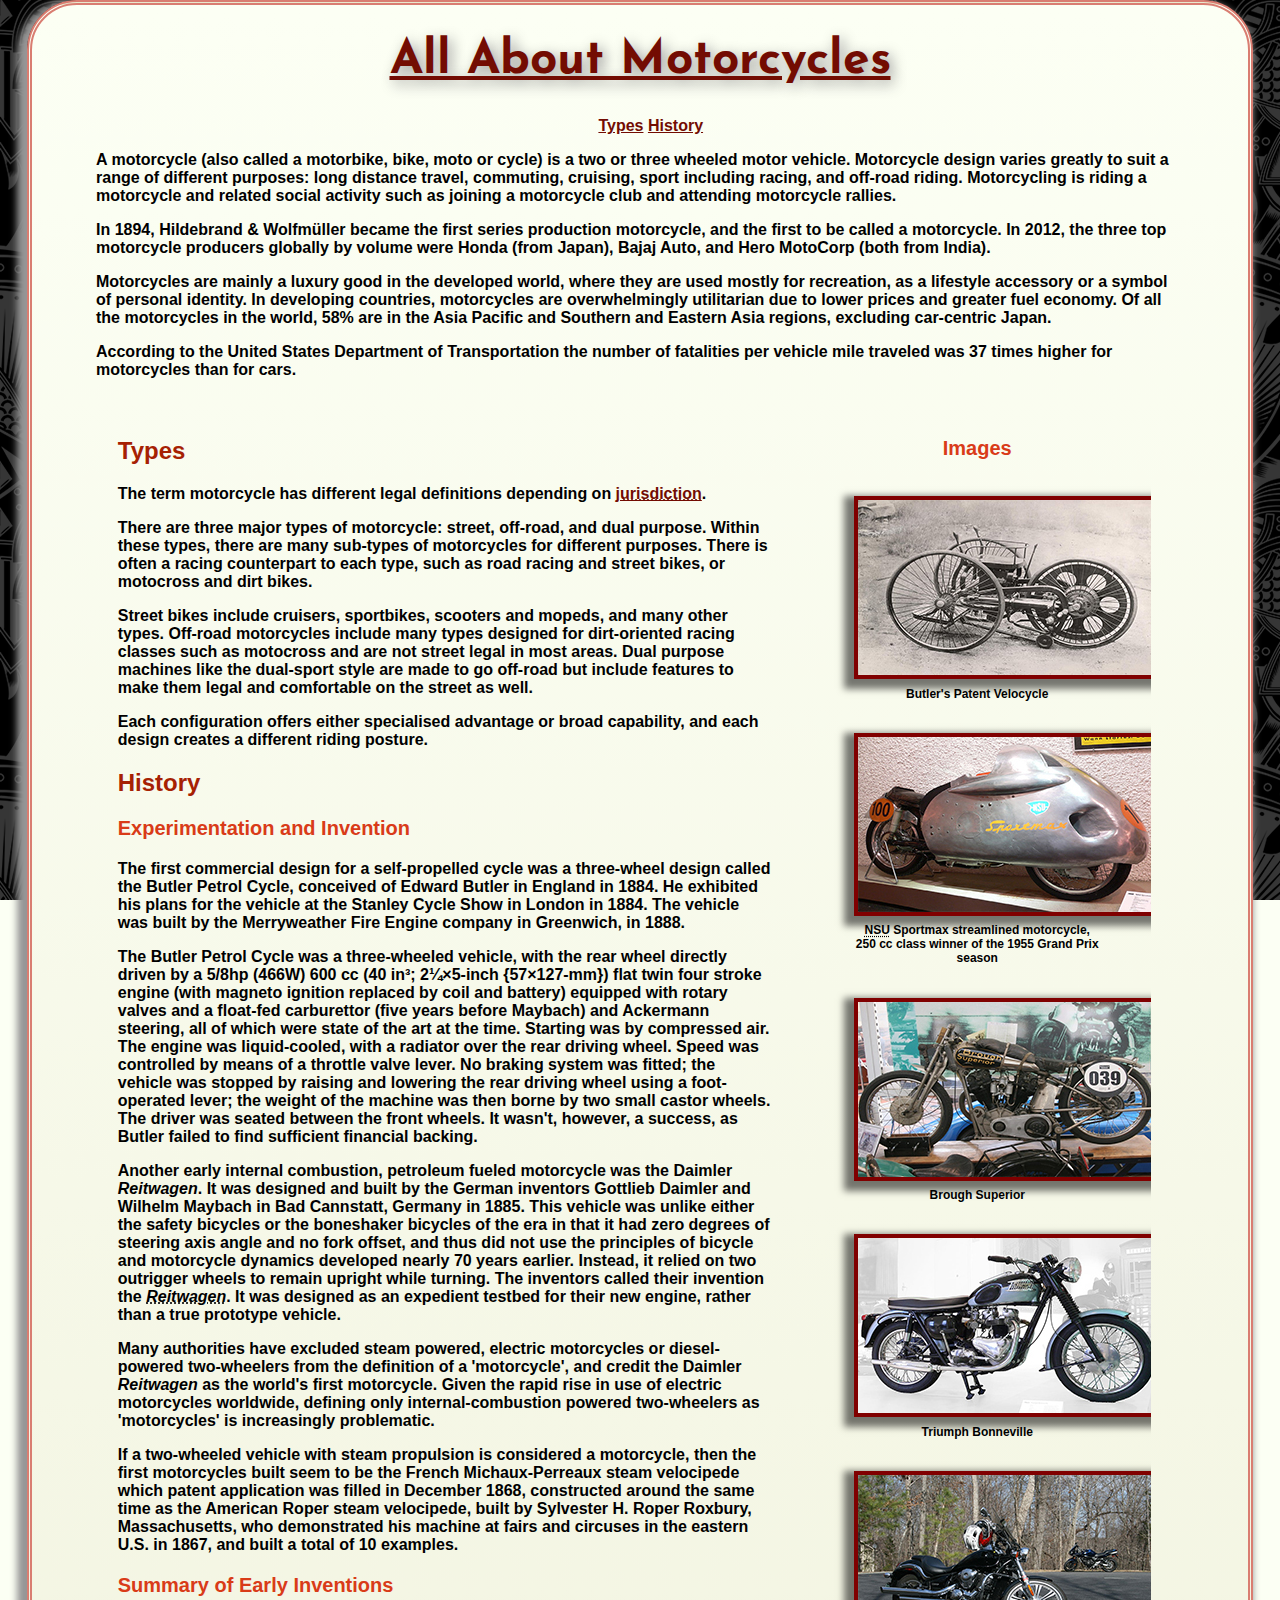
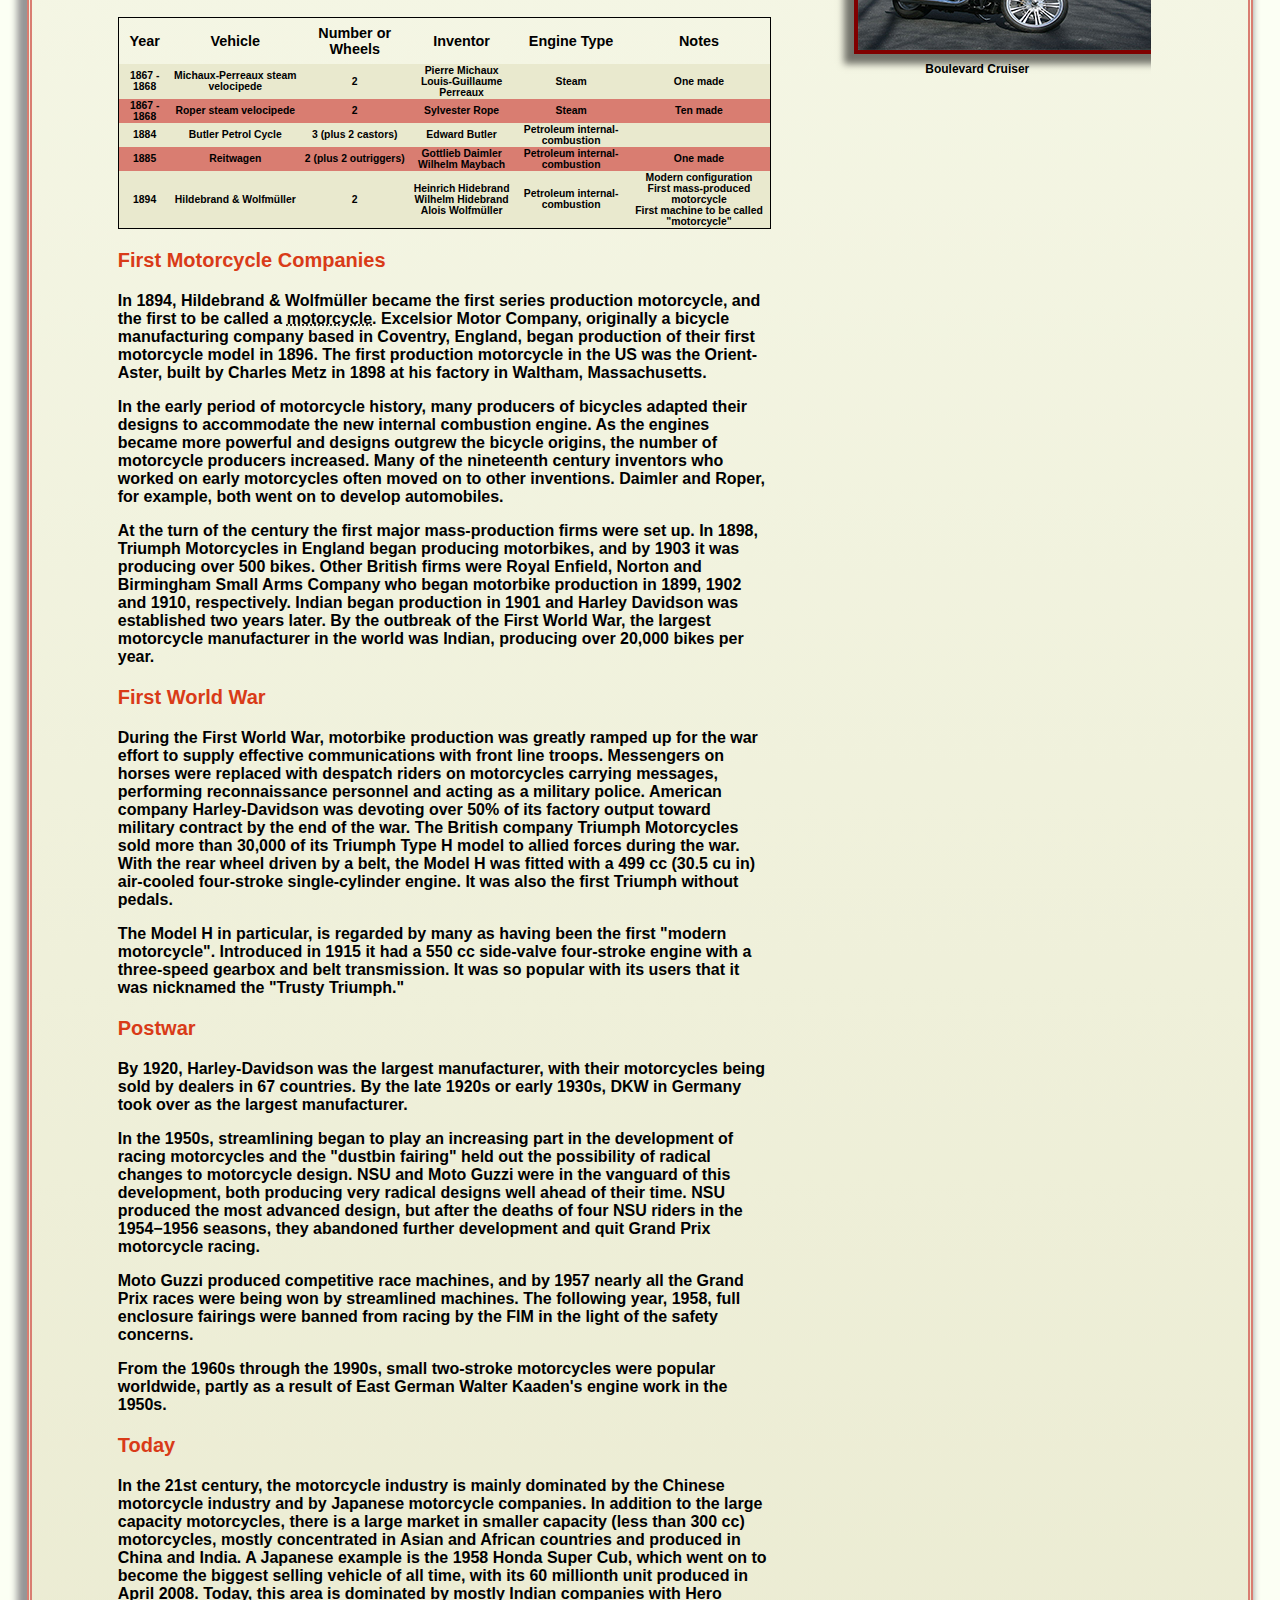
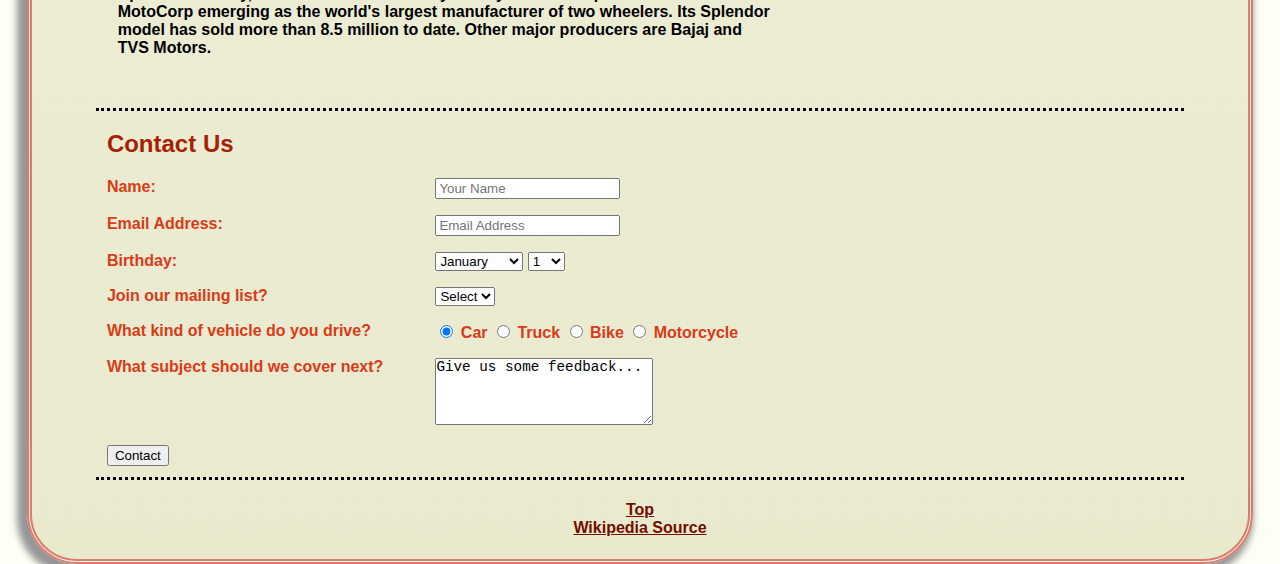
<file: Project4/index.html>
<!DOCTYPE html>
<html lang="en">
    <head>
        <meta charset="utf-8">
        <title>All About Motorcycles</title>
        <link href="css/styles.css" rel="stylesheet" />
        <link href='https://fonts.googleapis.com/css?family=Josefin+Sans' rel='stylesheet' type='text/css'/>
    </head>
    <body>
    <!--header includes intro to topic-->
        <header>
            <h1 id="top">All About Motorcycles</h1>
            <!--navigation includes links to different sections of the page-->
            <nav>
                <ul>
                    <li><a href=#Types>Types</a></li>
                    <li><a href=#History>History</a></li>
                </ul>
            </nav>
            <!--end of navigation-->
            <p>A <strong>motorcycle</strong> (also called a <strong>motorbike</strong>, <strong>bike</strong>, <strong>moto</strong> or <strong>cycle</strong>) is a two or three wheeled motor vehicle. Motorcycle design varies greatly to suit a range of different purposes: long distance travel, commuting, cruising, sport including racing, and off-road riding. Motorcycling is riding a motorcycle and related social activity such as joining a motorcycle club and attending motorcycle rallies.</p>
            <p>In 1894, Hildebrand & Wolfm&uuml;ller became the first series production motorcycle, and the first to be called a motorcycle. In 2012, the three top motorcycle producers globally by volume were Honda (from Japan), Bajaj Auto, and Hero MotoCorp (both from India).</p>
            <p>Motorcycles are mainly a luxury good in the developed world, where they are used mostly for recreation, as a lifestyle accessory or a symbol of personal identity. In developing countries, motorcycles are overwhelmingly utilitarian due to lower prices and greater fuel economy. Of all the motorcycles in the world, 58% are in the Asia Pacific and Southern and Eastern Asia regions, excluding car-centric Japan.</p>
            <p>According to the United States Department of Transportation the number of fatalities per vehicle mile traveled was 37 times higher for motorcycles than for cars.</p>
        </header>
    <!--end of header-->
    <!--table for Summary of Early Inventions-->
    <!--main content-->
        <div id="column1">
            <section id="Types">
                <h2>Types</h2>
                <p>The term motorcycle has different legal definitions depending on <a href="https://en.wikipedia.org/wiki/Legal_definition_of_motorcycle#Canada_and_the_US" target="_blank"><abbr title="see Legal definitions and restrictions">jurisdiction</abbr></a>.</p>
                <p>There are three major types of motorcycle: street, off-road, and dual purpose. Within these types, there are many sub-types of motorcycles for different purposes. There is often a racing counterpart to each type, such as road racing and street bikes, or motocross and dirt bikes.</p>
                <p>Street bikes include cruisers, sportbikes, scooters and mopeds, and many other types. Off-road motorcycles include many types designed for dirt-oriented racing classes such as motocross and are not street legal in most areas. Dual purpose machines like the dual-sport style are made to go off-road but include features to make them legal and comfortable on the street as well.</p>
                <p>Each configuration offers either specialised advantage or broad capability, and each design creates a different riding posture.</p>
            </section>
            <section id="History">
                <h2>History</h2>
                <h3 id="ExperimentationandInvention">Experimentation and Invention</h3>
                <p>The first commercial design for a self-propelled cycle was a three-wheel design called the Butler Petrol Cycle, conceived of Edward Butler in England in 1884. He exhibited his plans for the vehicle at the Stanley Cycle Show in London in 1884. The vehicle was built by the Merryweather Fire Engine company in Greenwich, in 1888.</p>
                <p>The Butler Petrol Cycle was a three-wheeled vehicle, with the rear wheel directly driven by a 5/8hp (466W) 600 cc (40 in&sup3;; 2&frac14;&times;5-inch {57&times;127-mm}) flat twin four stroke engine (with magneto ignition replaced by coil and battery) equipped with rotary valves and a float-fed carburettor (five years before Maybach) and Ackermann steering, all of which were state of the art at the time. Starting was by compressed air. The engine was liquid-cooled, with a radiator over the rear driving wheel. Speed was controlled by means of a throttle valve lever. No braking system was fitted; the vehicle was stopped by raising and lowering the rear driving wheel using a foot-operated lever; the weight of the machine was then borne by two small castor wheels. The driver was seated between the front wheels. It wasn't, however, a success, as Butler failed to find sufficient financial backing.</p>
                <p>Another early internal combustion, petroleum fueled motorcycle was the Daimler <em>Reitwagen</em>. It was designed and built by the German inventors Gottlieb Daimler and Wilhelm Maybach in Bad Cannstatt, Germany in 1885. This vehicle was unlike either the safety bicycles or the boneshaker bicycles of the era in that it had zero degrees of steering axis angle and no fork offset, and thus did not use the principles of bicycle and motorcycle dynamics developed nearly 70 years earlier. Instead, it relied on two outrigger wheels to remain upright while turning. The inventors called their invention the <abbr title="riding car"><em>Reitwagen</em></abbr>. It was designed as an expedient testbed for their new engine, rather than a true prototype vehicle.</p>
                <p>Many authorities have excluded steam powered, electric motorcycles or diesel-powered two-wheelers from the definition of a 'motorcycle', and credit the Daimler <em>Reitwagen</em> as the world's first motorcycle. Given the rapid rise in use of electric motorcycles worldwide, defining only internal-combustion powered two-wheelers as 'motorcycles' is increasingly problematic.</p>
                <p>If a two-wheeled vehicle with steam propulsion is considered a motorcycle, then the first motorcycles built seem to be the French Michaux-Perreaux steam velocipede which patent application was filled in December 1868, constructed around the same time as the American Roper steam velocipede, built by Sylvester H. Roper Roxbury, Massachusetts, who demonstrated his machine at fairs and circuses in the eastern U.S. in 1867, and built a total of 10 examples.</p>
            </section>
            <!--table for Summary of Early Inventions-->
            <h3 id="SummaryofEarlyInventions">Summary of Early Inventions</h3>
            <table>
                <tr id="labels">
                    <th scope="col">Year</th>
                    <th scope="col">Vehicle</th>
                    <th scope="col">Number or Wheels</th>
                    <th scope="col">Inventor</th>
                    <th scope="col">Engine Type</th>
                    <th scope="col">Notes</th>
                </tr>
                <tr class="odd">
                    <td>1867 - 1868</td>
                    <td>Michaux-Perreaux steam velocipede</td>
                    <td>2</td>
                    <td>Pierre Michaux <br>Louis-Guillaume Perreaux</td>
                    <td>Steam</td>
                    <td>One made</td>
                </tr>
                <tr class="even">
                    <td>1867 - 1868</td>
                    <td>Roper steam velocipede</td>
                    <td>2</td>
                    <td>Sylvester Rope</td>
                    <td>Steam</td>
                    <td>Ten made</td>
                </tr>
                <tr class="odd">
                    <td>1884</td>
                    <td>Butler Petrol Cycle</td>
                    <td>3 (plus 2 castors)</td>
                    <td>Edward Butler</td>
                    <td>Petroleum internal-combustion</td>
                    <td></td>
                </tr>
                <tr class="even">
                    <td>1885</td>
                    <td>Reitwagen</td>
                    <td>2 (plus 2 outriggers)</td>
                    <td>Gottlieb Daimler <br>Wilhelm Maybach</td>
                    <td>Petroleum internal-combustion</td>
                    <td>One made</td>
                </tr>
                <tr class="odd">
                    <td>1894</td>
                    <td>Hildebrand & Wolfm&uuml;ller</td>
                    <td>2</td>
                    <td>Heinrich Hidebrand <br>Wilhelm Hidebrand <br>Alois Wolfm&uuml;ller</td>
                    <td>Petroleum internal-combustion</td>
                    <td>Modern configuration<br>First mass-produced motorcycle<br>First machine to be called "motorcycle"</td>
                </tr>
            </table>
            <!-- end table for Summary of Early Inventions-->
            <section id="FirstMotorcycleCompanies">
                <h3>First Motorcycle Companies</h3>
                <p>In 1894, Hildebrand & Wolfm&uuml;ller became the first series production motorcycle, and the first to be called a <abbr title="German: Motorrad">motorcycle</abbr>. Excelsior Motor Company, originally a bicycle manufacturing company based in Coventry, England, began production of their first motorcycle model in 1896. The first production motorcycle in the US was the Orient-Aster, built by Charles Metz in 1898 at his factory in Waltham, Massachusetts.</p>
                <p>In the early period of motorcycle history, many producers of bicycles adapted their designs to accommodate the new internal combustion engine. As the engines became more powerful and designs outgrew the bicycle origins, the number of motorcycle producers increased. Many of the nineteenth century inventors who worked on early motorcycles often moved on to other inventions. Daimler and Roper, for example, both went on to develop automobiles.</p>
                <p>At the turn of the century the first major mass-production firms were set up. In 1898, Triumph Motorcycles in England began producing motorbikes, and by 1903 it was producing over 500 bikes. Other British firms were Royal Enfield, Norton and Birmingham Small Arms Company who began motorbike production in 1899, 1902 and 1910, respectively. Indian began production in 1901 and Harley Davidson was established two years later. By the outbreak of the First World War, the largest motorcycle manufacturer in the world was Indian, producing over 20,000 bikes per year.</p>
            </section>
            <section id="FirstWorldWar">
                <h3>First World War</h3>
                <p>During the First World War, motorbike production was greatly ramped up for the war effort to supply effective communications with front line troops. Messengers on horses were replaced with despatch riders on motorcycles carrying messages, performing reconnaissance personnel and acting as a military police. American company Harley-Davidson was devoting over 50% of its factory output toward military contract by the end of the war. The British company Triumph Motorcycles sold more than 30,000 of its Triumph Type H model to allied forces during the war. With the rear wheel driven by a belt, the Model H was fitted with a 499 cc (30.5 cu in) air-cooled four-stroke single-cylinder engine. It was also the first Triumph without pedals.</p>
                <p>The Model H in particular, is regarded by many as having been the first "modern motorcycle". Introduced in 1915 it had a 550 cc side-valve four-stroke engine with a three-speed gearbox and belt transmission. It was so popular with its users that it was nicknamed the "Trusty Triumph."</p>
            </section>
            <section id="Postwar">
                <h3>Postwar</h3>
                <p>By 1920, Harley-Davidson was the largest manufacturer, with their motorcycles being sold by dealers in 67 countries. By the late 1920s or early 1930s, DKW in Germany took over as the largest manufacturer.</p>
                <p>In the 1950s, streamlining began to play an increasing part in the development of racing motorcycles and the "dustbin fairing" held out the possibility of radical changes to motorcycle design. NSU and Moto Guzzi were in the vanguard of this development, both producing very radical designs well ahead of their time. NSU produced the most advanced design, but after the deaths of four NSU riders in the 1954&minus;1956 seasons, they abandoned further development and quit Grand Prix motorcycle racing.
                <p>Moto Guzzi produced competitive race machines, and by 1957 nearly all the Grand Prix races were being won by streamlined machines. The following year, 1958, full enclosure fairings were banned from racing by the FIM in the light of the safety concerns.</p>
                <p>From the 1960s through the 1990s, small two-stroke motorcycles were popular worldwide, partly as a result of East German Walter Kaaden's engine work in the 1950s.</p>
            </section>
            <section id="Today">
                <h3>Today</h3>
                <p>In the 21st century, the motorcycle industry is mainly dominated by the Chinese motorcycle industry and by Japanese motorcycle companies. In addition to the large capacity motorcycles, there is a large market in smaller capacity (less than 300 cc) motorcycles, mostly concentrated in Asian and African countries and produced in China and India. A Japanese example is the 1958 Honda Super Cub, which went on to become the biggest selling vehicle of all time, with its 60 millionth unit produced in April 2008. Today, this area is dominated by mostly Indian companies with Hero MotoCorp emerging as the world's largest manufacturer of two wheelers. Its Splendor model has sold more than 8.5 million to date. Other major producers are Bajaj and TVS Motors.</p>
            </section>
        </div>
    <!-- end of main content-->
    <!--side gallery-->
        <div id="column2">
            <aside id="Images">
                <h3>Images</h3>
                <figure id="Velocycle">
                    <a href="images/Butler'sPatentVelocycleBigger.jpg" target="_blank"><img src="images/Butler'sPatentVelocycle.jpg" alt="Butler's Patent Velocycle" title="Butler's Patent Velocycle"></a>
                    <figcaption>Butler's Patent Velocycle</figcaption>
                </figure>
                <figure id="Sportmax">
                    <a href="images/SportmaxBigger.JPG" target="_blank"><img src="images/Sportmax.JPG" alt="NSU Sportmax" title="NSU Sportmax"></a>
                    <figcaption><abbr title="Neckarsulm Strickmaschinen Union">NSU</abbr> Sportmax streamlined motorcycle, <br>250 cc class winner of the 1955 Grand Prix season</figcaption>
                </figure>
                <figure id="Superior">
                    <a href="images/BroughSuperiorBigger.jpg" target="_blank"><img src="images/BroughSuperior.jpg" alt="Brough Superior" title="Brough Superior"></a>
                    <figcaption>Brough Superior</figcaption>
                </figure>
                <figure id="Triumph">
                    <a href="images/TriumphBonnevilleBigger.JPG" target="_blank"><img src="images/TriumphBonneville.JPG" alt="Triumph Bonneville" title="Triumph Bonneville"></a>
                    <figcaption>Triumph Bonneville</figcaption>
                </figure>
                <figure id="Cruiser">
                    <a href="images/BoulevardCruiserBigger.jpg" target="_blank"><img src="images/BoulevardCruiser.jpg" alt="BoulevardCruiser" title="Boulevard Cruiser"></a>
                    <figcaption>Boulevard Cruiser</figcaption>
                </figure>
            </aside>
        </div>
    <!--end of side gallery-->
        <div id="Contact">
            <h2>Contact Us</h2>
            <form method="get">
                <p>
                    <label for="name" class="title">Name:</label>
                    <input type="text" name="name" id="name" placeholder="Your Name" required="required"/>
                </p>
                <p>
                    <label for="email" class="title">Email Address:</label>
                    <input type="email" name="email" id="email" placeholder="Email Address" required="required"/>
                </p>
                <p>
                    <label for="birthdayMonth" class="title">Birthday:</label>
                    <select name="birthdayMonth" id="birthdayMonth">
                        <option value="1">January</option>
                        <option value="2">February</option>
                        <option value="3">March</option>
                        <option value="4">April</option>
                        <option value="5">May</option>
                        <option value="6">June</option>
                        <option value="7">July</option>
                        <option value="8">August</option>
                        <option value="9">September</option>
                        <option value="10">October</option>
                        <option value="11">November</option>
                        <option value="12">December</option>
                    </select>
                    <select name="birthdayDay" id="birthdayDay">
                        <option value="1">1</option>
                        <option value="2">2</option>
                        <option value="3">3</option>
                        <option value="4">4</option>
                        <option value="5">5</option>
                        <option value="6">6</option>
                        <option value="7">7</option>
                        <option value="8">8</option>
                        <option value="9">9</option>
                        <option value="10">10</option>
                        <option value="11">11</option>
                        <option value="12">12</option>
                        <option value="13">13</option>
                        <option value="14">14</option>
                        <option value="15">15</option>
                        <option value="16">16</option>
                        <option value="17">17</option>
                        <option value="18">18</option>
                        <option value="19">19</option>
                        <option value="20">20</option>
                        <option value="21">21</option>
                        <option value="22">22</option>
                        <option value="23">23</option>
                        <option value="24">24</option>
                        <option value="25">25</option>
                        <option value="26">26</option>
                        <option value="27">27</option>
                        <option value="28">28</option>
                        <option value="29">29</option>
                        <option value="30">30</option>
                        <option value="31">31</option>
                    </select>
                </p>
                <p>
                    <label for="mailing" class="title">Join our mailing list?</label>
                    <select name="mailing" id="mailing">
                        <option value="1">Select</option>
                        <option value="2">Yes</option>
                        <option value="3">No</option>
                    </select>
                </p>
                <p>
                    <label for="vehicle" class="title">What kind of vehicle do you drive?</label>
                    <input type="radio" name="vehicle" id="vehicle" value="Car" checked="checked" /> Car
                    <input type="radio" name="vehicle" value="Truck" /> Truck
                    <input type="radio" name="vehicle" value="Bike" /> Bike
                    <input type="radio" name="vehicle" value="Motorcycle" /> Motorcycle
                </p>
                <p>
                    <label for="input" class="title">What subject should we cover next?</label>
                    <textarea name="input" id="input">Give us some feedback...</textarea>
                </p>
                <div id="submit">
                    <input type="submit" value="Contact"/>
                </div>
            </form>
        </div>
    <!--footer redirecting to the top and also to the Source page-->
        <footer>
            <a href=#Top>Top</a>
            <br>
            <a href="https://en.wikipedia.org/wiki/Motorcycle">Wikipedia Source</a>
        </footer>
    </body>
</html>
</file>
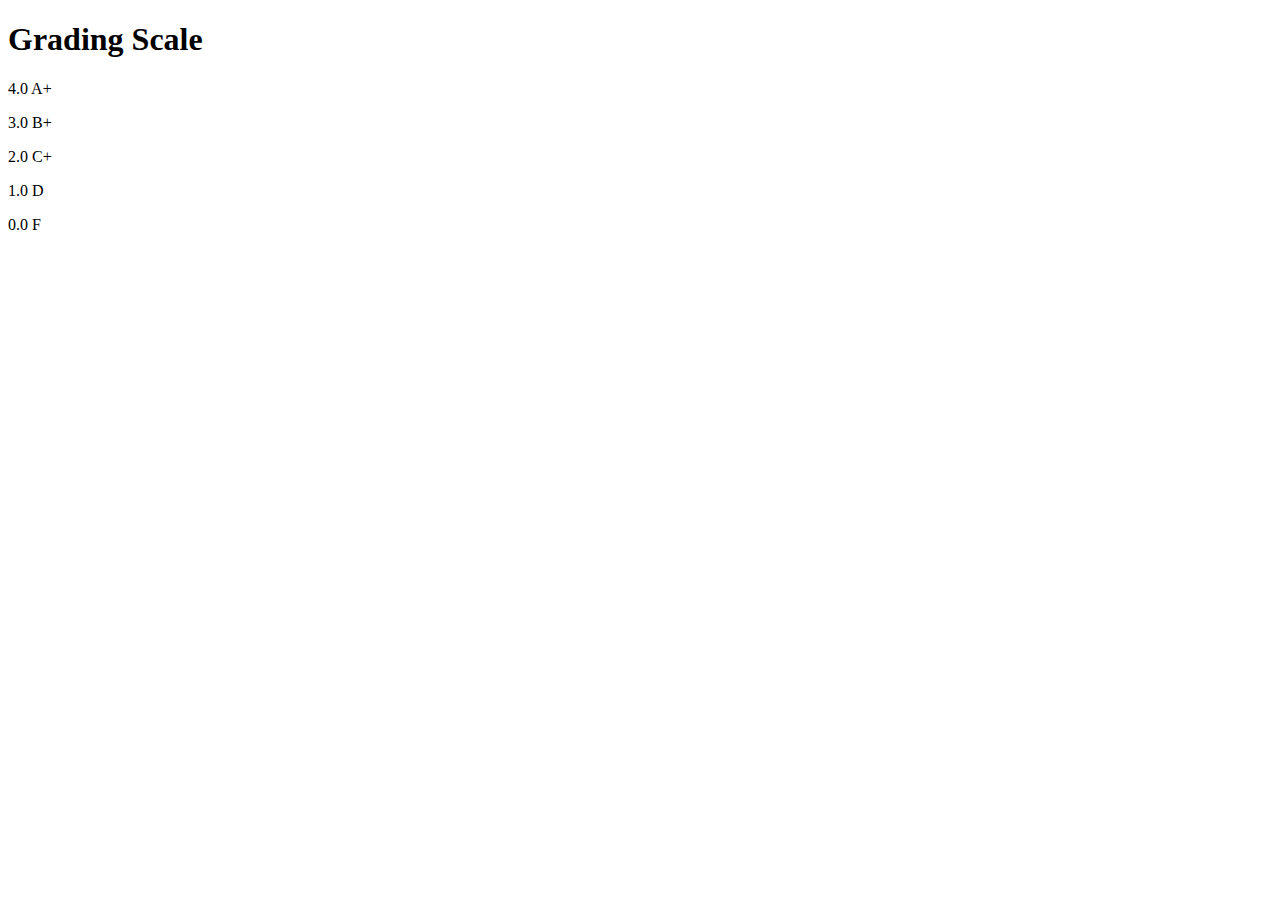
<file: Self Assessment Color and Styling Text/color-styling-text/color.html>
<!DOCTYPE html>
<html lang="en">
	<head>
		<meta charset="utf-8" />
		<title>Color</title>

	</head>
	<body>
		<h1>Grading Scale</h1>
		<p id="four">4.0 A+</p>
		<p id="three">3.0 B+</p>
		<p id="two">2.0 C+</p>	
		<p id="one">1.0 D</p>
		<p id="zero">0.0 F</p>
	</body>
</html>
</file>
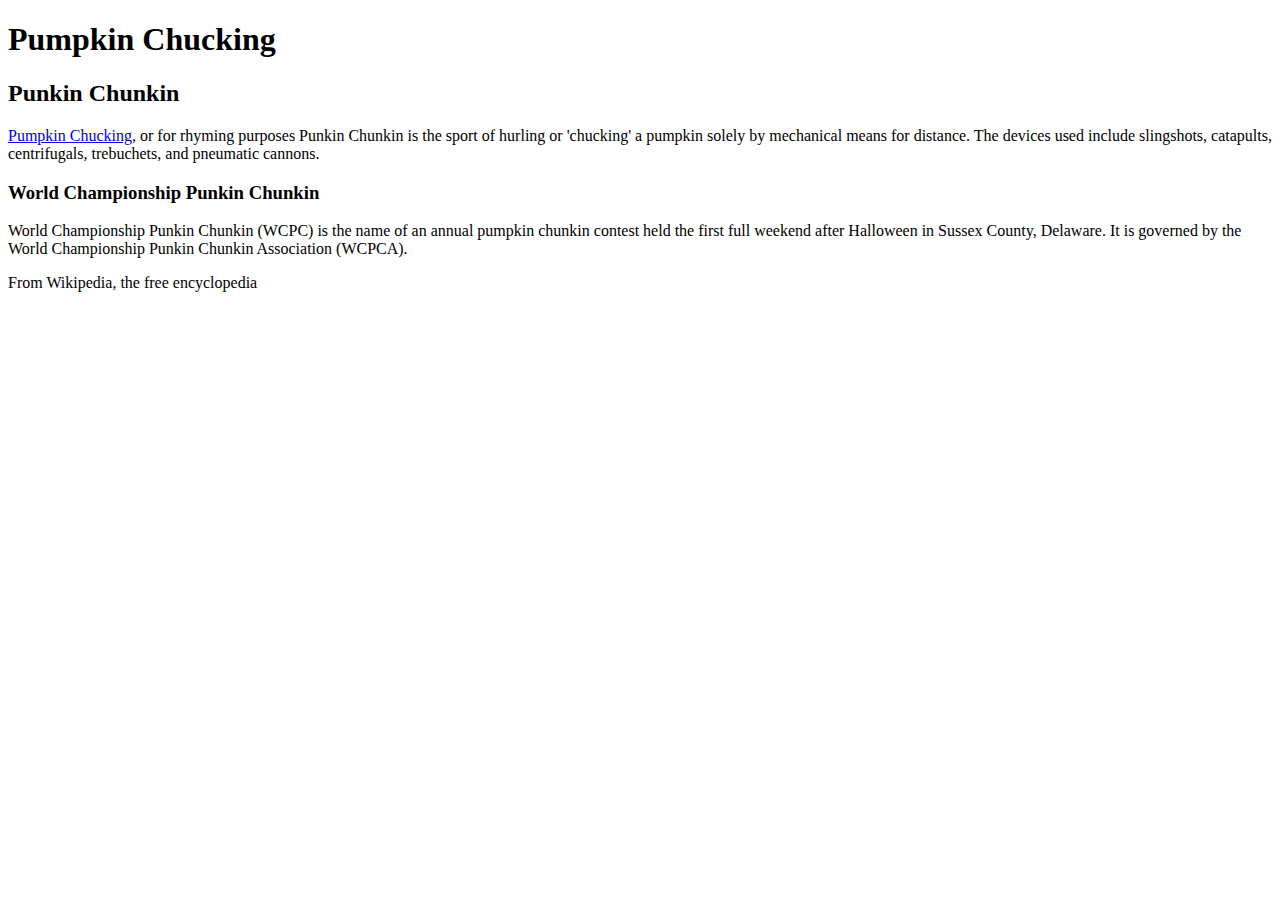
<file: Self Assessment Color and Styling Text/color-styling-text/styling-text.html>
<!DOCTYPE html><html lang="en">	<head>		<meta charset="utf-8" />		<title>Text</title>	</head>	<body>    	<h1>Pumpkin Chucking</h1> 		<h2>Punkin Chunkin</h2>        <p id="intro"><a href="http://en.wikipedia.org/wiki/Punkin_Chunkin">Pumpkin Chucking</a>, or for rhyming purposes Punkin Chunkin is the sport of hurling or 'chucking' a pumpkin solely by mechanical means for distance. The devices used include slingshots, catapults, centrifugals, trebuchets, and pneumatic cannons.</p>		<h3>World Championship Punkin Chunkin</h3>		<p>World Championship Punkin Chunkin (WCPC) is the name of an annual pumpkin chunkin contest held the first full weekend after Halloween in Sussex County, Delaware. It is governed by the World Championship Punkin Chunkin Association (WCPCA).</p>		<p id="credits">From Wikipedia, the free encyclopedia</p>	</body></html>
</file>
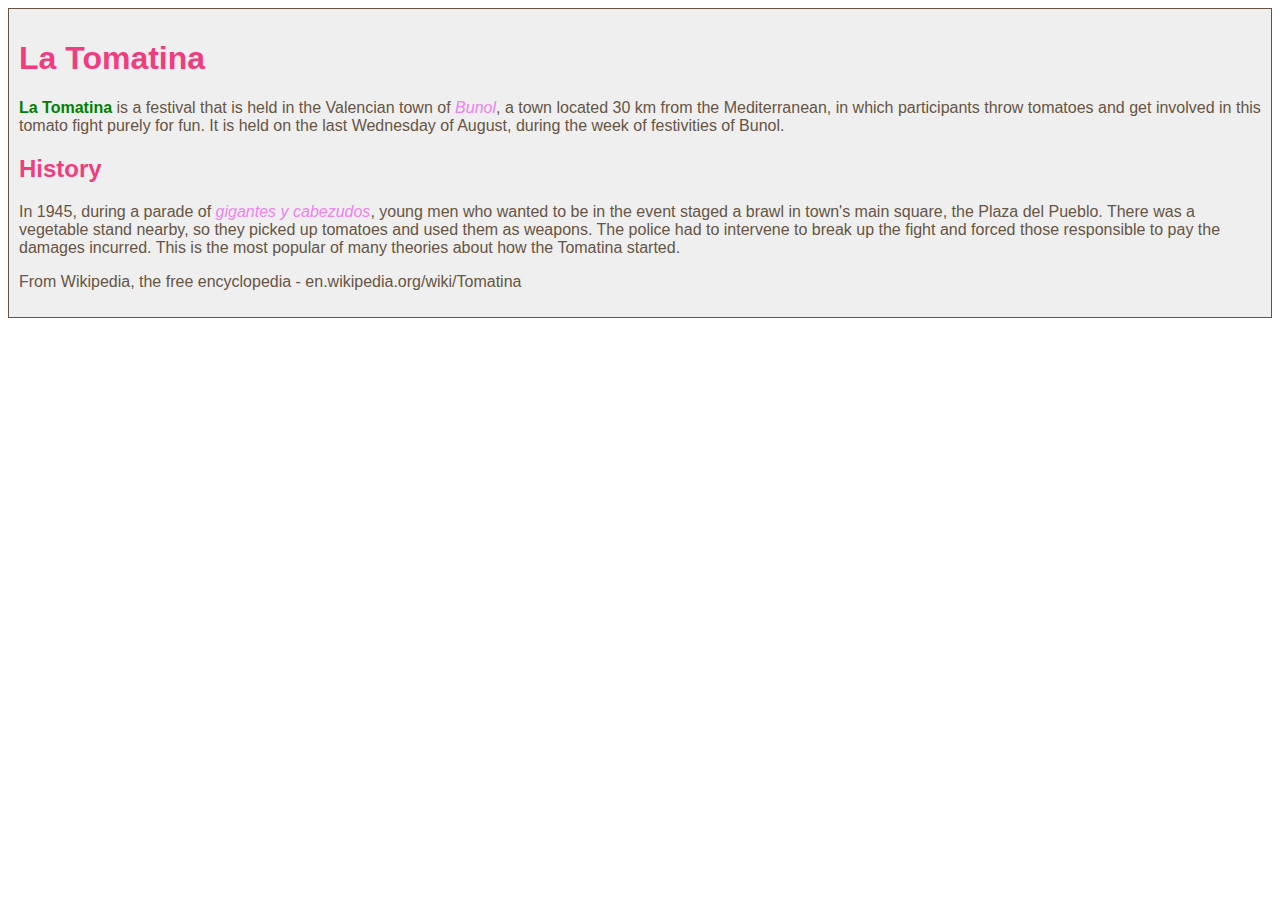
<file: Self Assessment Intro to CSS/Intro-to-css/intro_to_css.html>
<!DOCTYPE html><html lang="en">	<head>		<meta charset="utf-8" />		<title>Introducing CSS</title>		<link href="css/styles.css" rel="stylesheet"/>	</head>	<body>       <div id="container">	   		<h1>La Tomatina</h1>	        <p><strong>La Tomatina</strong> is a festival that is held in the Valencian town of <em>Bunol</em>, a town located 30 km from the Mediterranean, in which participants throw tomatoes and get involved in this tomato fight purely for fun. It is held on the last Wednesday of August, during the week of festivities of Bunol.</p>	        <h2>History</h2>	        <p>In 1945, during a parade of <em>gigantes y cabezudos</em>, young men who wanted to be in the event staged a brawl in town's main square, the Plaza del Pueblo. There was a vegetable stand nearby, so they picked up tomatoes and used them as weapons. The police had to intervene to break up the fight and forced those responsible to pay the damages incurred. This is the most popular of many theories about how the Tomatina started.</p>   			<p>From Wikipedia, the free encyclopedia - en.wikipedia.org/wiki/Tomatina</p>		        </div>	</body></html>
</file>
<file: Project2/css/styles.css>
/*main content*/
@font-face {
    font-family: 'Josefin Sans';
    font-style: normal;
    font-weight: 400;
    src: local('Josefin Sans'), local('JosefinSans'), url(https://fonts.gstatic.com/s/josefinsans/v9/xgzbb53t8j-Mo-vYa23n5pS3E-kSBmtLoNJPDtbj2Pk.ttf) format('truetype');
}
body {
    background-color: #FAEAD6;
    color: #000;
    font-family: Arial, sans-serif;
    font-size: 1em;
    font-weight: bold;
    font-style: normal;
    line-height: normal;
    border:thick double #D97D71;
    padding: 5% 5% 1% 5%;
    width: 85%;
    margin: 20px auto;
    border-radius: 20px;
}
h1 {
    color: #730C02;
    text-align: center;
    font-size: 3em;
    font-family: "Josefin Sans", sans-serif;
    text-decoration: underline;
    text-shadow: 4px 4px 14px #969696;
}
h2 {
    color:#A62103;
    font-size: 1.5em;
}
h3 {
    color:#D93B18;
    font-size: 1.25em;
}
/*end main content*/

/*links & lists*/
a {
    color: #730C02;
    text-decoration: none;
}
a:visited {
    color: #2f4f4f;
}
a:hover {
    color: #A62103;
}
a:active {
    color: #D93B18;
}
ol {
    list-style-type: upper-roman;
}
ul {
    list-style-type: disc;
}
/*end links & lists*/

/*images on the side*/
aside {
    float: right;
    padding:0 0 2% 5%;
}
img {
    border: 4px solid #800000;
    width:300px;
    height:175px;
    display: block;
    margin: 0 auto;
    text-align: center;
    box-shadow: -5px 5px 7px 5px hsla(0, 0%, 0%, 0.53);
}
img:hover {
    border-color: #A62103;
    box-shadow: -5px 5px 7px 5px #969696;
}
img:active {
    border-color: #D93B18;
}
figcaption {
    text-align: center;
    padding-top: 3%;
    font-size:.75em;
}
figure {
    padding-top: 5%;
}
#Images {
    text-align: center;
}
/*end images on the side*/

/*adding padding between footer and last page item*/
#Today {
    padding-bottom: 2%;
}
</file>
<file: Project3/css/styles.css>
/*main content*/
@font-face {
    font-family: 'Josefin Sans';
    font-style: normal;
    font-weight: 400;
    src: local('Josefin Sans'), local('JosefinSans'), url(https://fonts.gstatic.com/s/josefinsans/v9/xgzbb53t8j-Mo-vYa23n5pS3E-kSBmtLoNJPDtbj2Pk.ttf) format('truetype');
}
html {
    background: #fcfff4 url("../images/presence.png") repeat fixed;
}
body {
    background: url("../images/Motorcycle.png") no-repeat 20% .5%, -webkit-linear-gradient(top, #fcfff4 0%,#e9e9ce 100%), #fffaf4;
    color: #000;
    font-family: Arial, sans-serif;
    font-size: 1em;
    font-weight: bold;
    font-style: normal;
    line-height: normal;
    border:thick double #D97D71;
    padding: 0 5% 0 5%;
    width: 75%;
    margin: auto;
    border-radius: 50px;
    box-shadow: -5px 5px 7px 5px #969696;
}
h1 {
    color: #730C02;
    text-align: center;
    font-size: 3em;
    font-family: "Josefin Sans", sans-serif;
    text-decoration: underline;
    text-shadow: 4px 4px 14px #969696;
}
h2 {
    color:#A62103;
    font-size: 1.5em;
}
h3 {
    color:#D93B18;
    font-size: 1.25em;
}
/*end main content*/

nav {
    background: #fff;
    margin:auto;
    padding: 0 10% 0 10%;
    border: #800000 outset;
    width: 40%;
}

/*links & lists*/
a {
    color: #730C02;
    text-decoration: none;
}
a:visited {
    color: #2f4f4f;
}
a:hover {
    color: #A62103;
}
a:active {
    color: #D93B18;
}
ol {
    list-style-type: upper-roman;
}
ul {
    list-style-type: disc;
}
/*end links & lists*/

#column1 {
    float:right;
    clear: both;
    width:65%;
    padding: 1%;
    margin: 2%;
    overflow: auto;
}
/*images on the side*/
#column2 {
    float: right;
    clear: both;
    width:35%;
    padding: 1%;
    margin:1% 0 1% 1%;
    overflow: auto;
}
img {
    border: 4px solid #800000;
    display: block;
    margin: auto;
    text-align: center;
    box-shadow: -5px 5px 7px 5px hsla(0, 0%, 0%, 0.53);
}
img:hover {
    border-color: #A62103;
    box-shadow: -5px 5px 7px 5px #969696;
}
img:active {
    border-color: #D93B18;
}
figcaption {
    text-align: center;
    padding-top: 3%;
    font-size:.75em;
}
figure {
    padding-top: 5%;
}
#Images {
    text-align: center;
}
/*end images on the side*/

/*adding padding between footer and last page item*/
#Today {
    padding-bottom: 2%;
}

footer {
    text-align: center;
}
</file>
<file: Project4/css/styles.css>
/*main content*/
@font-face {
    font-family: 'Josefin Sans';
    font-style: normal;
    font-weight: 400;
    src: local('Josefin Sans'), local('JosefinSans'), url(https://fonts.gstatic.com/s/josefinsans/v9/xgzbb53t8j-Mo-vYa23n5pS3E-kSBmtLoNJPDtbj2Pk.ttf) format('truetype');
}
html {
    background: #fcfff4 url("../images/presence.png") repeat fixed;
}
body {
    background: url("../images/Motorcycle.png") no-repeat 20% .5%, -webkit-linear-gradient(top, #fcfff4 0%,#e9e9ce 100%), #fffaf4;
    background: linear-gradient(#fcfff4 0%,#e9e9ce 100%);
    color: #000;
    font-family: Arial, sans-serif;
    font-size: 1em;
    font-weight: bold;
    font-style: normal;
    line-height: normal;
    border:thick double #D97D71;
    padding: 0 5% 0 5%;
    width: 85%;
    margin: auto;
    border-radius: 50px;
    box-shadow: -5px 5px 7px 5px #969696;
}
nav {
    margin:auto;
    width: 15%;
}
h1 {
    color: #730C02;
    text-align: center;
    font-size: 3em;
    font-family: "Josefin Sans", sans-serif;
    text-decoration: underline;
    text-shadow: 4px 4px 14px #969696;
}
h2 {
    color:#A62103;
    font-size: 1.5em;
}
h3 {
    color:#D93B18;
    font-size: 1.25em;
}
/*end main content*/
/*links & lists*/
a:link {
    color: #730C02;
    text-decoration: underline;
}
a:visited {
    color: #2f4f4f;
}
a:hover {
    color: #A62103;
}
a:active {
    color: #D93B18;
}
ul {
    list-style-type: none;
}
li {
    display: inline;
    text-align: center;
}

/*end links & lists*/

#column1 {
    float:left;
    width:60%;
    padding: 1%;
    margin: 1%;
    overflow: auto;
}
/*images on the side*/
#column2 {
    float: left;
    width:30%;
    padding: 1%;
    margin:1%;
    overflow: auto;
}
img {
    border: 4px solid #800000;
    display: block;
    margin: auto;
    text-align: center;
    box-shadow: -5px 5px 7px 5px hsla(0, 0%, 0%, 0.53);
}
img:hover {
    border-color: #A62103;
    box-shadow: -5px 5px 7px 5px #969696;
}
img:active {
    border-color: #D93B18;
}
figcaption {
    text-align: center;
    padding-top: 3%;
    font-size:.75em;
}
figure {
    padding-top: 5%;
}
#Images {
    text-align: center;
}
/*end images on the side*/
/*table styling*/
table {
    width: 100%;
    border: 1px solid #000;
    border-collapse: collapse;
}
th {
    padding: 7px;
    font-size: .9em;
}
td {
    font-size: .65em;
    text-align: center;
}
tr.odd {
    background-color: #e9e9ce;
}
tr.even {
    background-color: #D97D71;
}
tr:hover {
    background-color: #C0ECFF;
}
/*end table styling*/
/*Contact info*/
#Contact{
    color: #D93B18;
    clear:both;
    border-top: 3px dotted #000;
    border-bottom: 3px dotted #000;
    padding: 0 0 1% 1%;
}
.title{
    float: left;
    width: 30%;
    margin: 0 0.5% 0 0;
}
#email:hover, #name:hover, textarea:hover {
    background-color: #C0ECFF;
}
#email:focus, #name:focus, textarea:focus {
    background-color: #EEFF00;
}
textarea {
    width:20%;
    text-align: left;
    padding: 0 0 3% 0;
    font-size: 1.1em;
}
div#submit {
    text-align: left;
}
div#submit:active input{
    background:-webkit-linear-gradient(top, rgba(245,246,246,1) 0%,rgba(219,220,226,1) 21%,rgba(184,186,198,1) 49%,rgba(221,223,227,1) 80%,rgba(245,246,246,1) 100%);
    background:linear-gradient(to bottom, rgba(245,246,246,1) 0%,rgba(219,220,226,1) 21%,rgba(184,186,198,1) 49%,rgba(221,223,227,1) 80%,rgba(245,246,246,1) 100%);
}
/*End contact info*/
/*adding padding between footer and last page item*/
#Today {
    padding-bottom: 2%;
}

footer {
    padding: 2% 0 2% 0;
    text-align: center;
    clear: both;
}
</file>
<file: Self Assessment Intro to CSS/Intro-to-css/css/styles.css>
body {
	font-family: Arial, Verdana, sans-serif
}

#container {
	border: 1px solid #665544;
	background-color: #efefef;
	padding: 10px;
}

h1, h2 {
	color: #ee3e80
}

p {
	color: #665544
}

strong {
	color: green;
}

em {
	color: violet;
}
</file>
